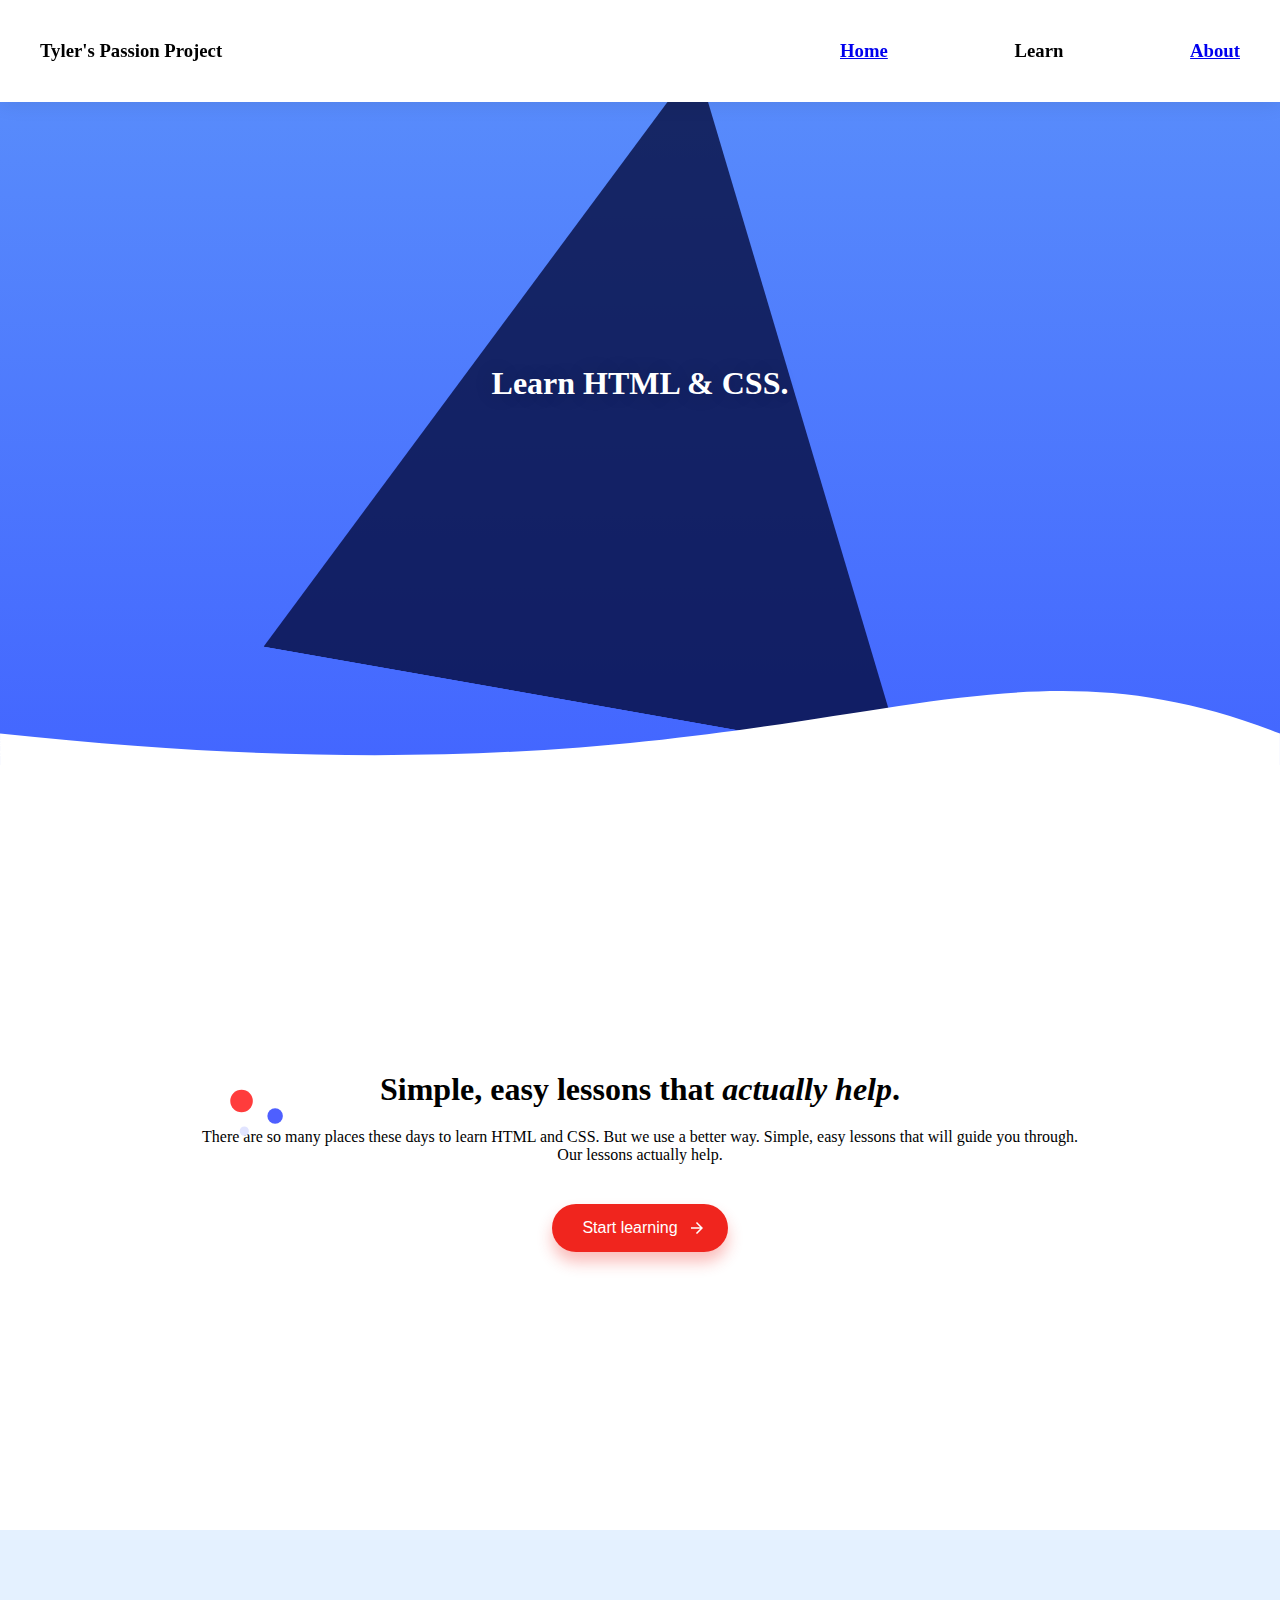
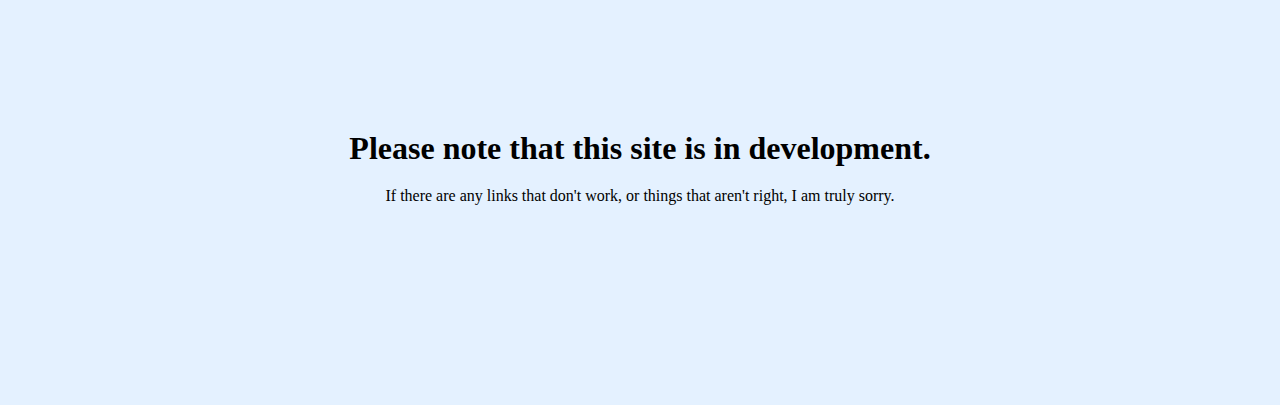
<file: index.html>
<!DOCTYPE html>
<html lang="en">

<head>
    <meta charset="UTF-8">
    <meta name="viewport" content="width=device-width, initial-scale=1.0">
    <title>Tyler's Passion Project</title>
    <link href="https://aquarial.ml/GT.css" rel="stylesheet" type="text/css">
    <link href="index.css" rel="stylesheet" type="text/css">
    <script src="https://ajax.googleapis.com/ajax/libs/jquery/3.5.1/jquery.min.js"></script>
    <link href="favicon.ico" rel="shortcut icon">
    <link href="/all.css" rel="stylesheet" type="text/css">
</head>

<body>
    <nav id="nav" class="section">
        <div class="fullfull">
            <div class="left">
                <h3 id="title">Tyler's Passion Project</h3>
            </div>
            <div class="right">
                <h3><a href="/">Home</a></h3>
                <h3 id="learn"><a>
                Learn
                <ul id="drop">
                    <li><a href="./lessons/html/">HTML</a></li>
                    <li><a href="./lessons/css/">CSS</a></li>
                    </ul>
                    </a>
                </h3>
                <h3><a href="/about">About</a></h3>
            </div>
        </div>
    </nav>

    <div style="position: relative;" class="head section">
        <div id="tri"></div>
        <h1 style="position:absolute;color:white;text-shadow:0 0 20px rgba(0,0,0,0.2)" class="fullcenter"><span class="o">Learn</span> <span class="t">HTML</span> <span class="m">&</span> <span class="f">CSS.</span></h1>
        <div style="bottom:-6px;position:absolute;">
            <img style="width:100vw;max-width:100%;pointer-events:none;" src="transitionOne.svg">
        </div>
    </div>
    <div class="head section" style="background:white;">
        <img data-speed="-0.15" class="animcircle" src="circles.svg" style="width:100px;position:relative;right:30vw;top:300px">
        <div class="content" style="padding-bottom:25px">
            <div style="width:100%;margin-bottom:30px">
                <h1 style="margin-bottom:20px">Simple, easy lessons that <em>actually help</em>.</h1>
                <p style="margin-bottom: 40px;">There are so many places these days to learn HTML and CSS. But we use a better way. Simple, easy lessons that will guide you through. Our lessons actually help.</p>
                <button class="btn" onclick="window.location.href = `/lessons/html/power-of-html`">Start learning</button>
            </div>
        </div>
        <!-- <div class="parallaximgo">
            <div data-speed="-0.08" class="animcircle" style="background:#FF3C3C;border-radius:50%;width:10px;height:10px;position:relative;top:200px;left:20px"></div>
            <div data-speed="-0.13" class="animcircle" style="background:#4E5FFF;border-radius:50%;width:20px;height:20px;position:relative;top:190px;left:30px"></div>
            <div data-speed="-0.11" class="animcircle" style="background:#E1E4FF;border-radius:50%;width:10px;height:10px;position:relative;top:180px;left:40px"></div>
            <h1 class="fullcenter" style="color:white;position:absolute;text-shadow:0 0 20px black">Make learning easier.</h1>
        </div> -->
        <!-- <div style="height:100vh;padding:20px;">
            <h1 class="bunder">Test</h1>
            <form class="form">
                <div>
                    <input class="input" tabindex="1" autocomplete="off" type="text" name="test" required>
                    <label for="test" class="labelt">
                    <span class="title">Name</span>
                </label>
                </div>
                <div>
                    <input class="input" tabindex="1" autocomplete="off" type="text" name="testt" required>
                    <label for="testt" class="labelt">
                    <span class="title">Stuff</span>
                </label>
                </div>
                <div style="height: 200px;">
                    <textarea name="message" class="input message" style="resize: none !important; height: 200px; width: auto !important;" required></textarea>
                    <label for="message" class="labelt" style="height: 200px !important;">
                    <span class="title">Message</span>
                </label>
                </div>
            </form>
            <button class="zoom">Hello</button>
        </div> -->
    </div>
    <div class="head section" style="background:rgb(228, 241, 255);height:fit-content;">
       <div class="content">
            <div style="width:100%">
                <h1 style="margin-bottom:20px">Please note that this site is in development.</h1>
                <p>If there are any links that don't work, or things that aren't right, I am truly sorry.</p>
            </div>
        </div>
    </div>

        <script src="app.js"></script>
        <!-- <script src="favicon.js"></script> -->
</body>

</html>
</file>
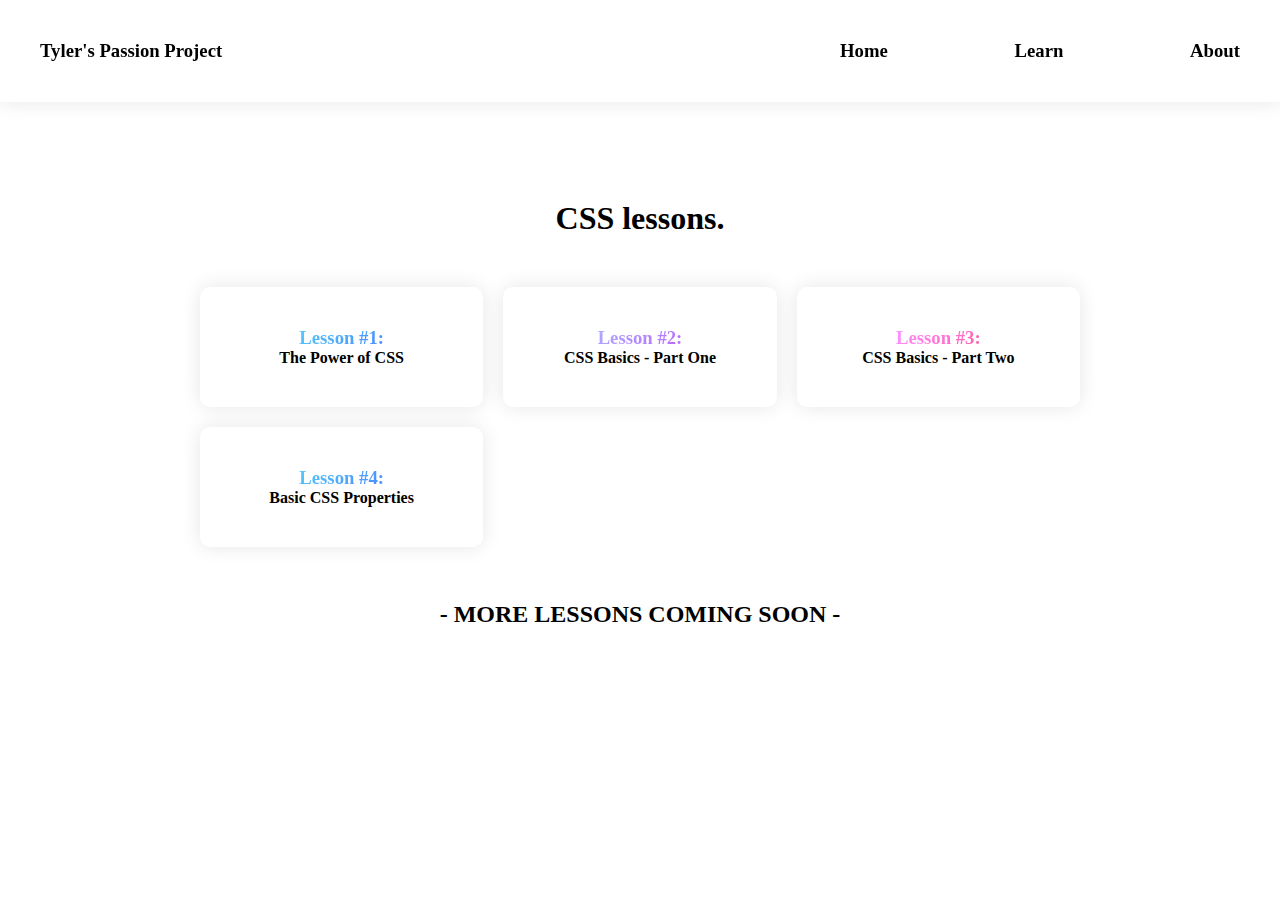
<file: lessons/css/index.html>
<!DOCTYPE html>
<html lang="en">
<head>
    <meta charset="UTF-8">
    <meta name="viewport" content="width=device-width, initial-scale=1.0">
    <title>CSS Lessons</title>
    <link href="https://aquarial.ml/GT.css" rel="stylesheet" type="text/css">
    <link href="index.css" rel="stylesheet" type="text/css">
    <script src="https://ajax.googleapis.com/ajax/libs/jquery/3.5.1/jquery.min.js"></script>
    <link href="favicon copy.ico" rel="shortcut icon">
    <link href="/all.css" rel="stylesheet" type="text/css">
</head>
<body>
    <nav id="nav" class="section">
        <div class="fullfull">
            <div class="left">
                <h3 id="title">Tyler's Pass<span class="circle">i</span>on Project</h3>
            </div>
            <div class="right">
                <h3><a href="/">Home</a></h3>
                <h3 id="learn"><a>
                Learn
                <ul id="drop">
                    <li><a href="/lessons/html/">HTML</a></li>
                    <li><a href="/lessons/css/">CSS</a></li>
                    </ul>
                    </a>
                </h3>
                <h3><a href="/about">About</a></h3>
            </div>
        </div>
    </nav>
    
    <div class="full">
        <h1 style="margin-bottom:50px">CSS lessons.</h1>
    <div class="alllessons">
        <a href="./power-of-css">
        <div class="lesson">
            <h3>Lesson #1:</h4>
            <h4>The Power of CSS</h6>
        </div>
        </a>
        <a href="./css-basics-one">
        <div class="lesson">
            <h3>Lesson #2:</h4>
            <h4>CSS Basics - Part One</h6>
        </div>
            </a>
        <a href="./css-basics-two">
        <div class="lesson">
            <h3>Lesson #3:</h4>
            <h4>CSS Basics - Part Two</h6>
        </div>
        </a>
      <a href="./basic-css-properties">
        <div class="lesson">
            <h3>Lesson #4:</h4>
            <h4>Basic CSS Properties</h6>
        </div>
        </a>
    </div>
        <br>
        <br>
        <br>
        <h2>- MORE LESSONS COMING SOON -</h2>
    </div>
    
    <script src="../app copy.js"></script>
</body>
</html>
</file>
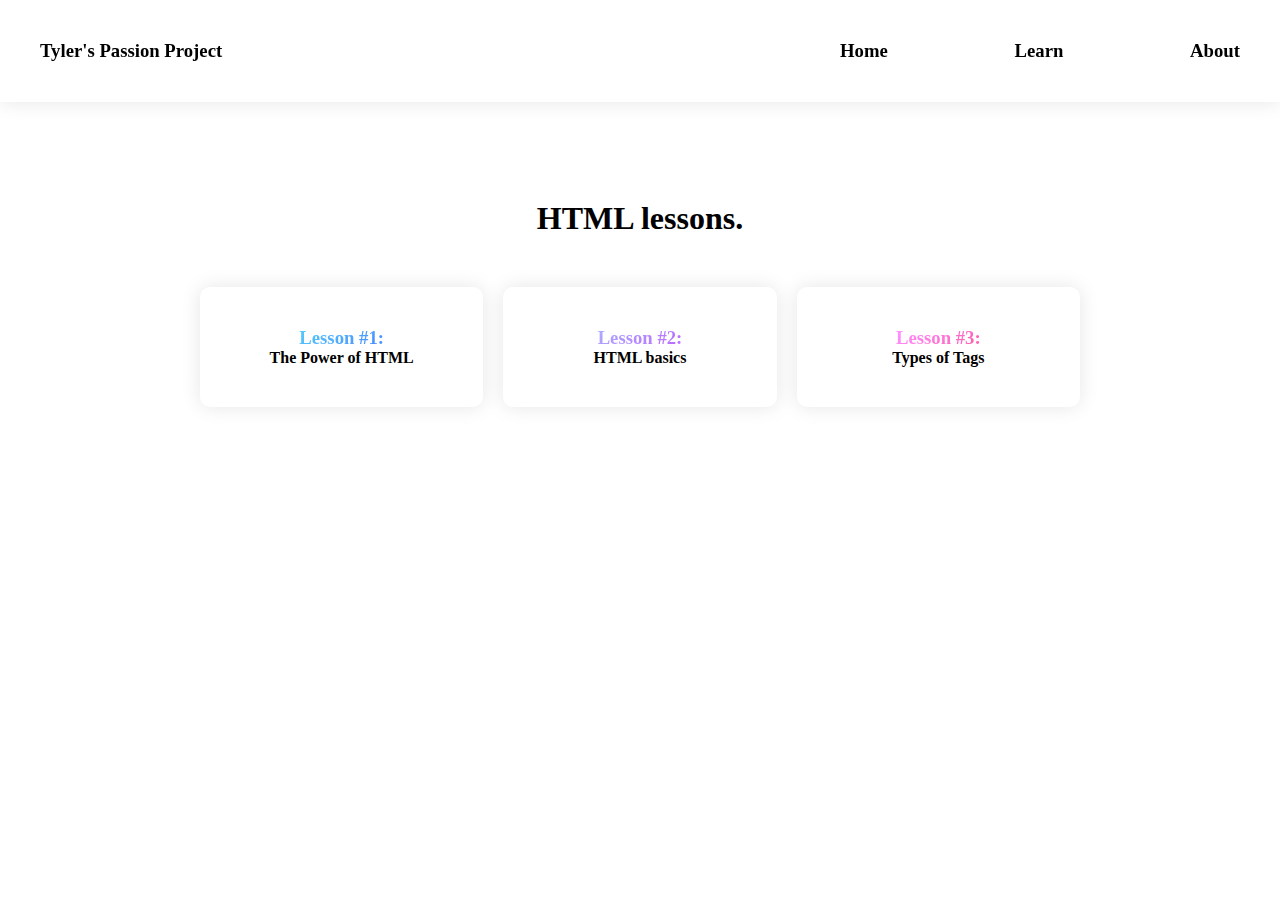
<file: lessons/html/index.html>
<!DOCTYPE html>
<html lang="en">
<head>
    <meta charset="UTF-8">
    <meta name="viewport" content="width=device-width, initial-scale=1.0">
    <title>HTML Lessons</title>
    <link href="https://aquarial.ml/GT.css" rel="stylesheet" type="text/css">
    <link href="index.css" rel="stylesheet" type="text/css">
    <script src="https://ajax.googleapis.com/ajax/libs/jquery/3.5.1/jquery.min.js"></script>
    <link href="favicon copy.ico" rel="shortcut icon">
    <link href="/all.css" rel="stylesheet" type="text/css">
</head>
<body>
    <nav id="nav" class="section">
        <div class="fullfull">
            <div class="left">
                <h3 id="title">Tyler's Pass<span class="circle">i</span>on Project</h3>
            </div>
            <div class="right">
                <h3><a href="/">Home</a></h3>
                <h3 id="learn"><a>
                Learn
                <ul id="drop">
                    <li><a href="./">HTML</a></li>
                    <li><a href="/lessons/css/">CSS</a></li>
                    </ul>
                    </a>
                </h3>
                <h3><a href="/about">About</a></h3>
            </div>
        </div>
    </nav>
    
    <div class="full">
        <h1 style="margin-bottom:50px">HTML lessons.</h1>
    <div class="alllessons">
        <a href="./power-of-html">
        <div class="lesson">
            <h3>Lesson #1:</h4>
            <h4>The Power of HTML</h6>
        </div>
        </a>
        <a href="./html-basics">
        <div class="lesson">
            <h3>Lesson #2:</h4>
            <h4>HTML basics</h6>
        </div>
            </a>
        <a href="./types-of-tags">
        <div class="lesson">
            <h3>Lesson #3:</h4>
            <h4>Types of Tags</h6>
        </div>
        </a>
    </div>
    </div>
    
    <script src="../app copy.js"></script>
</body>
</html>
</file>
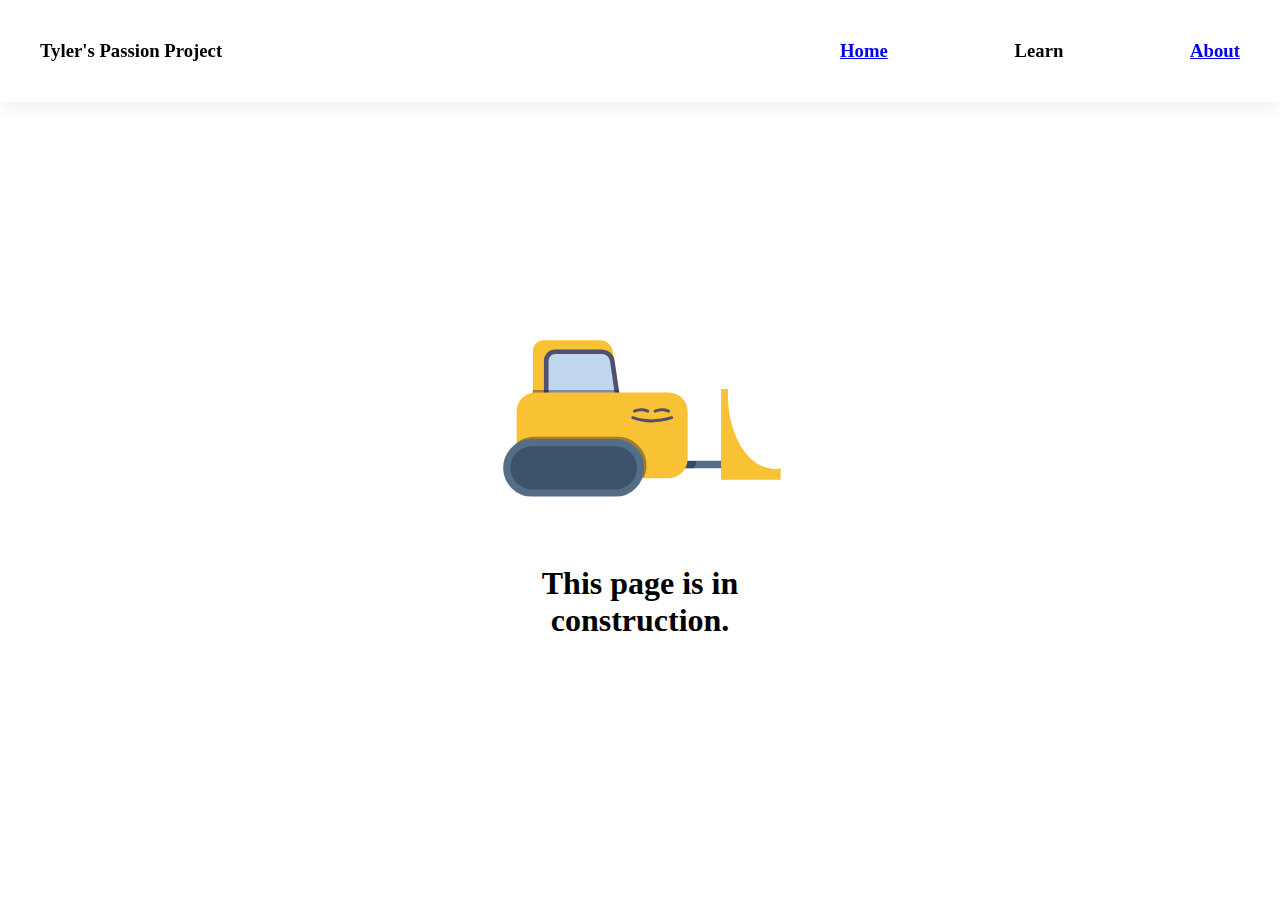
<file: about.html>
<!DOCTYPE html>
<html lang="en">
<head>
    <meta charset="UTF-8">
    <meta name="viewport" content="width=device-width, initial-scale=1.0">
    <title>About</title>
    <link href="https://aquarial.ml/GT.css" rel="stylesheet" type="text/css">
    <script src="https://ajax.googleapis.com/ajax/libs/jquery/3.5.1/jquery.min.js"></script>
    <link href="favicon.ico" rel="shortcut icon">
	<link href="/index.css" rel="stylesheet" type="text/css">
	<link href="/all.css" rel="stylesheet" type="text/css">
</head>
<body>
<nav id="nav" class="section">
        <div class="fullfull">
            <div class="left">
                <h3 id="title">Tyler's Passion Project</h3>
            </div>
            <div class="right">
                <h3><a href="/">Home</a></h3>
                <h3 id="learn"><a>
                Learn
                <ul id="drop">
                    <li><a href="./lessons/html/">HTML</a></li>
                    <li><a href="/lessons/css/">CSS</a></li>
                    </ul>
                    </a>
                </h3>
                <h3><a href="/about/">About</a></h3>
            </div>
        </div>
    </nav>
	
    <div style="left:50%;top:50%;transform:translate(-50%,-50%);position:absolute;padding: 200px;text-align: center;">
	<div style="left:50%;top:50%;transform:translate(-50%,-50%);position:absolute;">
    	<img src="construction.svg" style="width:300px;height:300px;">
        <h1>This page is in construction.</h1>
    </div>
	    
</div>
	
	 <script src="app.js"></script>
</body>
</html>
</file>
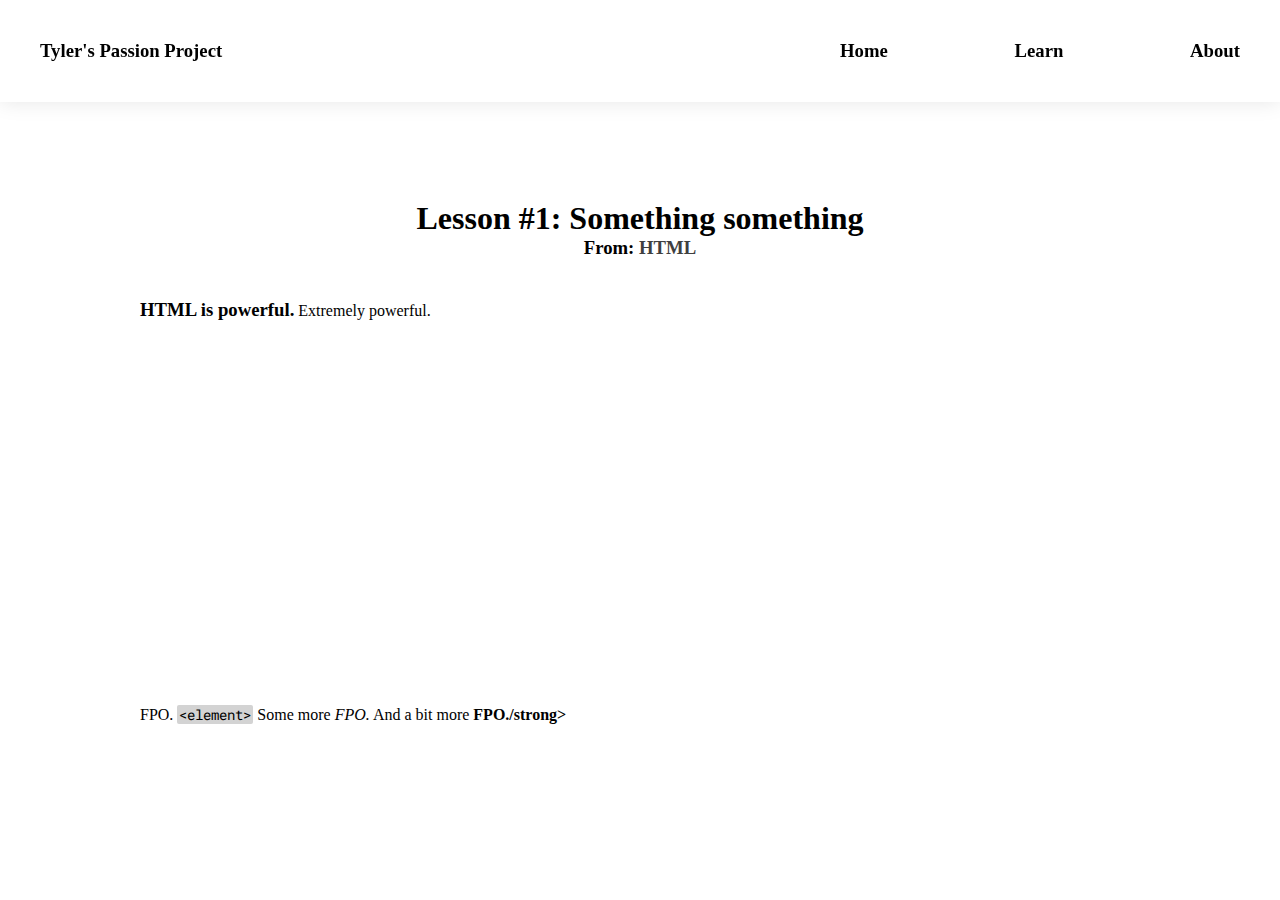
<file: lessons/lessonformat.html>
<!DOCTYPE html>
<html lang="en">
<head>
    <meta charset="UTF-8">
    <meta name="viewport" content="width=device-width, initial-scale=1.0">
    <title>Tyler's Passion Project - Lesson #8</title>
    <link href="https://aquarial.ml/GT.css" rel="stylesheet" type="text/css">
    <link href="lessons.css" rel="stylesheet" type="text/css">
    <script src="https://ajax.googleapis.com/ajax/libs/jquery/3.5.1/jquery.min.js"></script>
    <link href="favicon copy.ico" rel="shortcut icon">
    <link href="https://fonts.googleapis.com/css2?family=Roboto+Mono&display=swap" rel="stylesheet">
</head>
<body>
    <nav id="nav" class="section">
        <div class="fullfull">
            <div class="left">
                <h3 id="title">Tyler's Pass<span class="circle">i</span>on Project</h3>
            </div>
            <div class="right">
                <h3><a>Home</a></h3>
                <h3 id="learn"><a>
                Learn
                <ul id="drop">
                    <li><a>HTML</a></li>
                    <li><a>CSS</a></li>
                    </ul>
                    </a>
                </h3>
                <h3><a>About</a></h3>
            </div>
        </div>
    </nav>
    <div class="lessonhead">
        <h1>Lesson #1: Something something</h1>
        <h3>From: <a style="--bg:rgb(63, 63, 63);">HTML</a></h5>
    </div>
    <div class="lessonhead actuallesson">
        <div class="text">
            <p><h3>HTML is powerful.</h5> Extremely powerful.</p>
        </div>
        <iframe width="100%" height="300" src="//jsfiddle.net/Aquarial/dzo8wyb7/2/embedded/html,result/" allowfullscreen="allowfullscreen" allowpaymentrequest frameborder="0"></iframe>
        <div class="text">
            <p>FPO. <scode>element</scode> Some more <em>FPO.</em> And a bit more <strong>FPO./strong></p>
        </div>
    </div>

    <script src="app copy.js"></script>
</body>
</html>
</file>
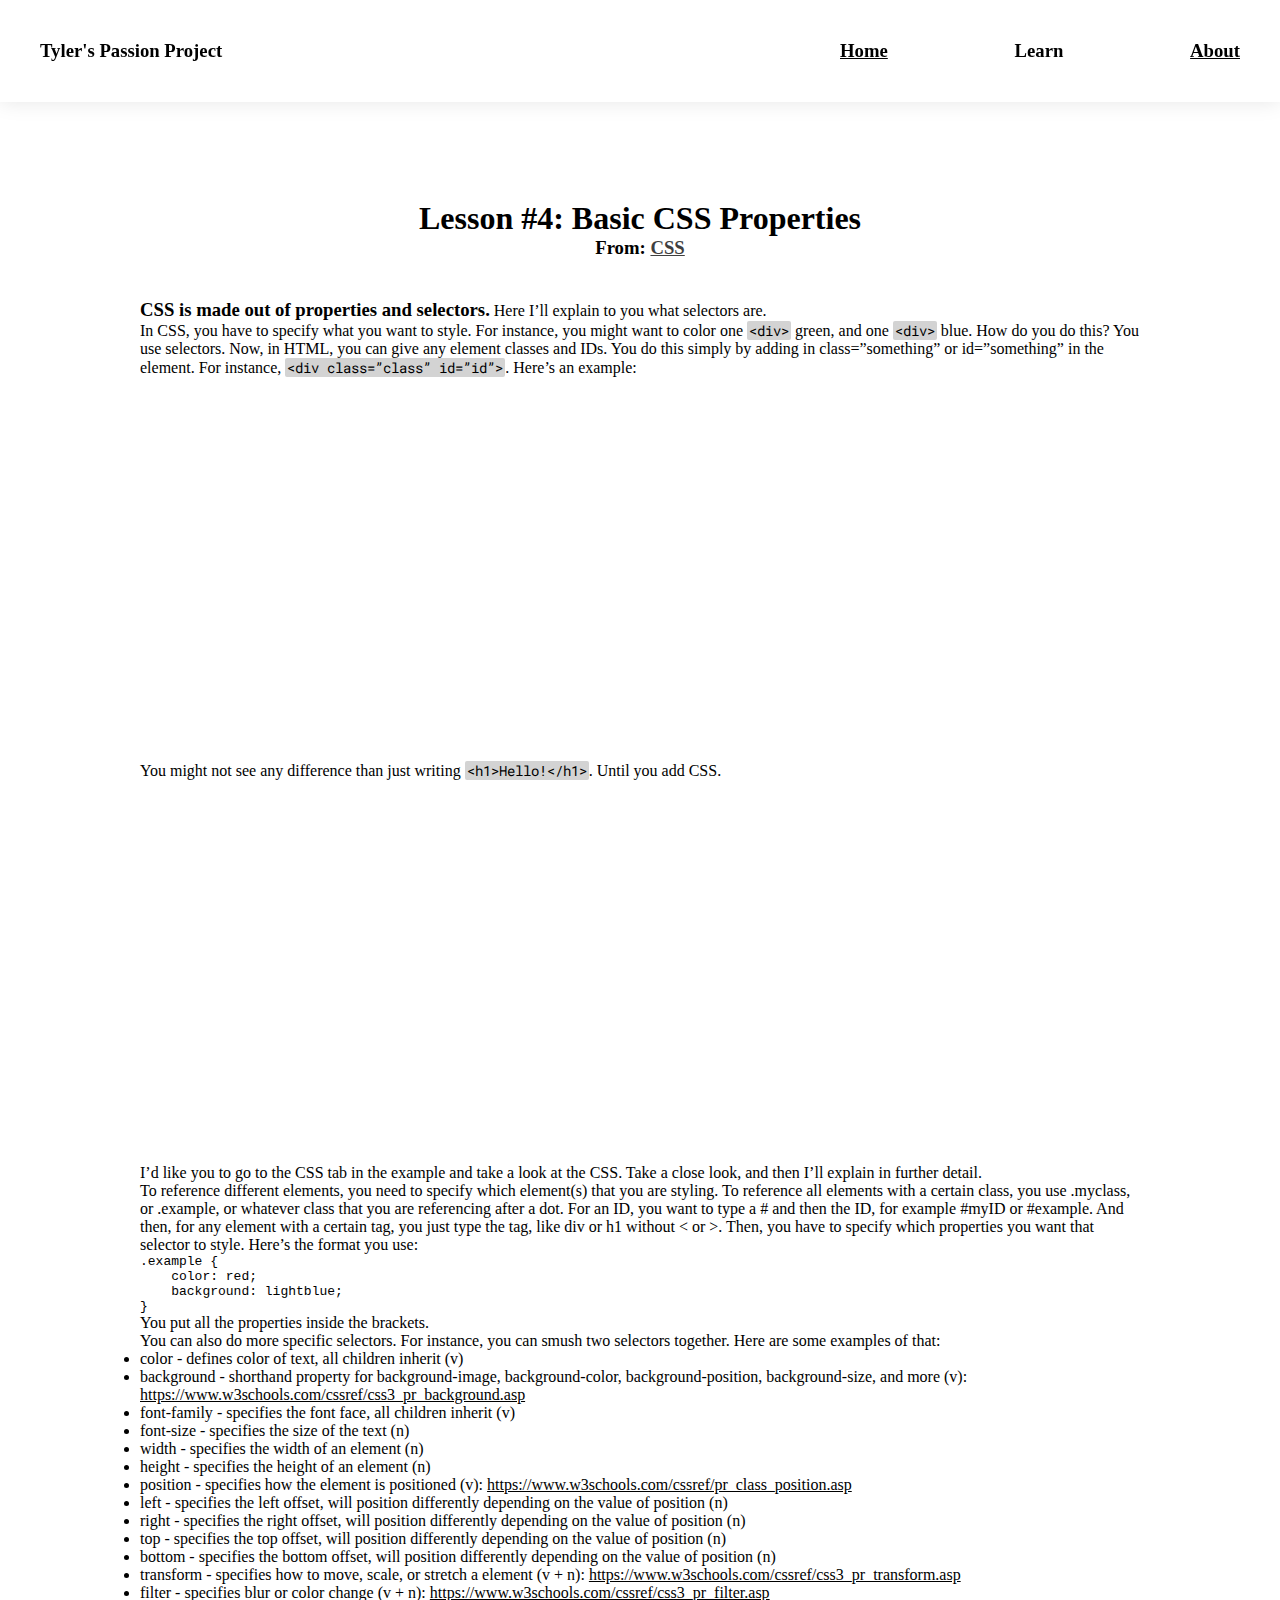
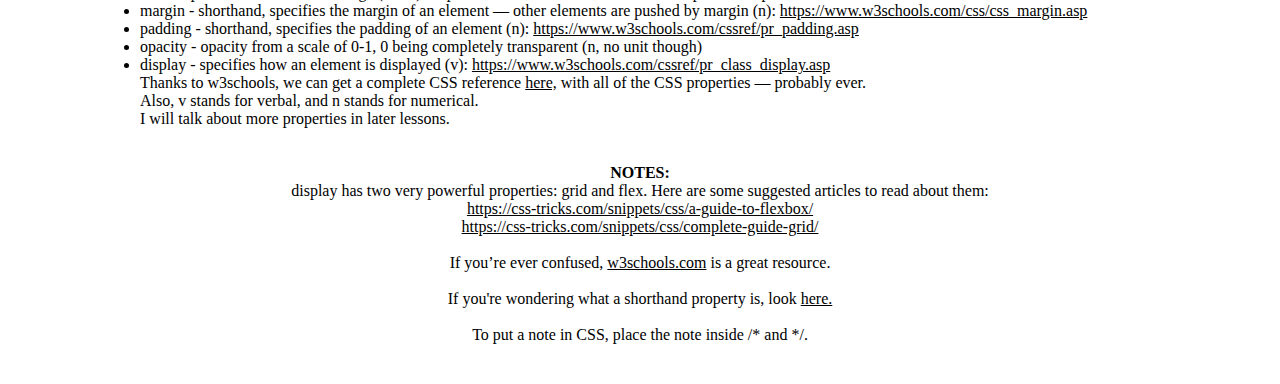
<file: lessons/css/basic-css-properties.html>
<!DOCTYPE html>
<html lang="en">
<head>
    <meta charset="UTF-8">
    <meta name="viewport" content="width=device-width, initial-scale=1.0">
    <title>Tyler's Passion Project - Lesson #4</title>
    <link href="https://aquarial.ml/GT.css" rel="stylesheet" type="text/css">
    <link href="../lessons.css" rel="stylesheet" type="text/css">
    <script src="https://ajax.googleapis.com/ajax/libs/jquery/3.5.1/jquery.min.js"></script>
    <link href="favicon copy.ico" rel="shortcut icon">
    <link href="https://fonts.googleapis.com/css2?family=Roboto+Mono&display=swap" rel="stylesheet">
    <link href="/all.css" rel="stylesheet" type="text/css">
</head>
<body>
    <nav id="nav" class="section">
        <div class="fullfull">
            <div class="left">
                <h3 id="title">Tyler's Pass<span class="circle">i</span>on Project</h3>
            </div>
            <div class="right">
                <h3><a href="/">Home</a></h3>
                <h3 id="learn"><a>
                Learn
                <ul id="drop">
                    <li><a href="/lessons/html/">HTML</a></li>
                    <li><a href="/lessons/css/">CSS</a></li>
                    </ul>
                    </a>
                </h3>
                <h3><a href="/about/">About</a></h3>
            </div>
        </div>
    </nav>
    
    <div class="lessonhead">
        <h1>Lesson #4: Basic CSS Properties</h1>
        <h3>From: <a style="--bg:rgb(63, 63, 63);" href=".">CSS</a></h5>
    </div>
    
    <div class="lessonhead actuallesson">
        <div class="text">
            <p><h3>CSS is made out of properties and selectors.</h5> Here I’ll explain to you what selectors are.
</p>
        <p class="indent">In CSS, you have to specify what you want to style. For instance, you might want to color one <scode>div</scode> green, and one <scode>div</scode> blue. How do you do this? You use selectors. Now, in HTML, you can give any element classes and IDs. You do this simply by adding in class=”something” or id=”something” in the element. For instance, <scode>div class=”class” id=”id”</scode>. Here’s an example:</p>
        </div>
        <iframe width="100%" height="300" src="//jsfiddle.net/Aquarial/opsf1dmq/1/embedded/html,result/" allowfullscreen="allowfullscreen" allowpaymentrequest frameborder="0"></iframe>
        <div class="text">
          <p>You might not see any difference than just writing <scode>h1>Hello!&lt;/h1</scode>. Until you add CSS.</p>
        </div>
        <iframe width="100%" height="300" src="//jsfiddle.net/Aquarial/1jf60hdq/1/embedded/html,css,result/" allowfullscreen="allowfullscreen" allowpaymentrequest frameborder="0"></iframe>
        <div class="text">
          <p>I’d like you to go to the CSS tab in the example and take a look at the CSS. Take a close look, and then I’ll explain in further detail.</p>
          <p class="indent">To reference different elements, you need to specify which element(s) that you are styling. To reference all elements with a certain class, you use .myclass, or .example, or whatever class that you are referencing after a dot. For an ID, you want to type a # and then the ID, for example #myID or #example. And then, for any element with a certain tag, you just type the tag, like <ncode>div</ncode> or <ncode>h1</ncode> without &lt; or >. Then, you have to specify which properties you want that selector to style. Here’s the format you use:</p>
          <codearea>
            <pre>
.example {
    color: red;
    background: lightblue;
}</pre>
          </codearea>
          <p>You put all the properties inside the brackets.</p>
          <p class="indent">You can also do more specific selectors. For instance, you can smush two selectors together. Here are some examples of that:</p>
          <ul>
            <li><ncode>color</ncode> - defines color of text, all children inherit (v)</li>
            <li><ncode>background</ncode> - shorthand property for background-image, background-color, background-position, background-size, and more (v): <a class="gray" href="https://www.w3schools.com/cssref/css3_pr_background.asp">https://www.w3schools.com/cssref/css3_pr_background.asp</a></li>
            <li><ncode>font-family</ncode> - specifies the font face, all children inherit (v)</li>
            <li><ncode>font-size</ncode> - specifies the size of the text (n)</li>
            <li><ncode>width</ncode> - specifies the width of an element (n)</li>
            <li><ncode>height</ncode> - specifies the height of an element (n)</li>
            <li><ncode>position</ncode> - specifies how the element is positioned (v): <a class="gray" href="https://www.w3schools.com/cssref/pr_class_position.asp">https://www.w3schools.com/cssref/pr_class_position.asp</a></li>
            <li><ncode>left</ncode> - specifies the left offset, will position differently depending on the value of position (n)</li>
            <li><ncode>right</ncode> - specifies the right offset, will position differently depending on the value of position (n)</li>
            <li><ncode>top</ncode> - specifies the top offset, will position differently depending on the value of position (n)</li>
            <li><ncode>bottom</ncode> - specifies the bottom offset, will position differently depending on the value of position (n)</li>
            <li><ncode>transform</ncode> - specifies how to move, scale, or stretch a element (v + n): <a class="gray" href="https://www.w3schools.com/cssref/css3_pr_transform.asp">https://www.w3schools.com/cssref/css3_pr_transform.asp</a></p></li>
            <li><ncode>filter</ncode> -  specifies blur or color change (v + n): <a class="gray" href="https://www.w3schools.com/cssref/css3_pr_filter.asp">https://www.w3schools.com/cssref/css3_pr_filter.asp</a></li>
            <li><ncode>margin</ncode> - shorthand, specifies the margin of an element — other elements are pushed by margin (n): <a class="gray" href="https://www.w3schools.com/css/css_margin.asp">https://www.w3schools.com/css/css_margin.asp</a></li>
            <li><ncode>padding</ncode> - shorthand, specifies the padding of an element (n): <a class="gray" href="https://www.w3schools.com/cssref/pr_padding.asp">https://www.w3schools.com/cssref/pr_padding.asp</a></li>
            <li><ncode>opacity</ncode> - opacity from a scale of 0-1, 0 being completely transparent (n, no unit though)</li>
            <li><ncode>display</ncode> - specifies how an element is displayed (v): <a class="gray" href="https://www.w3schools.com/cssref/pr_class_display.asp">https://www.w3schools.com/cssref/pr_class_display.asp</a></li>
          </ul>
          <p>Thanks to w3schools, we can get a complete CSS reference <a class="gray" href="https://www.w3schools.com/cssref/">here,</a> with all of the CSS properties — probably ever.</p>
          <p class="indent">Also, v stands for verbal, and n stands for numerical.</p>
          <p class="indent">I will talk about more properties in later lessons.</p>
          <br>
          <br>
          <div style="text-align: center">
          <h4>NOTES:</h4>
            <p><ncode>display</ncode> has two very powerful properties: grid and flex. Here are some suggested articles to read about them:</p>
            <p><a class="gray" href="https://css-tricks.com/snippets/css/a-guide-to-flexbox/">https://css-tricks.com/snippets/css/a-guide-to-flexbox/</a></p>
            <p><a class="gray" href="https://css-tricks.com/snippets/css/complete-guide-grid/">https://css-tricks.com/snippets/css/complete-guide-grid/</a></p>
            <br>
            <p>If you’re ever confused, <a class="gray" href="https://w3schools.com/">w3schools.com</a> is a great resource.</p>
            <br>
            <p>If you're wondering what a shorthand property is, look <a class="gray" href="https://developer.mozilla.org/en-US/docs/Web/CSS/Shorthand_properties#:~:text=Shorthand%20properties%20are%20CSS%20properties,sheets%2C%20saving%20time%20and%20energy.">here.</a></p>
            <br>
            <p>To put a note in CSS, place the note inside <ncode>/*</ncode> and <ncode>*/</ncode>.</p>
          </div>
        </div>
        
    </div>

    <script src="../app copy.js"></script>
</body>
</html>
</file>
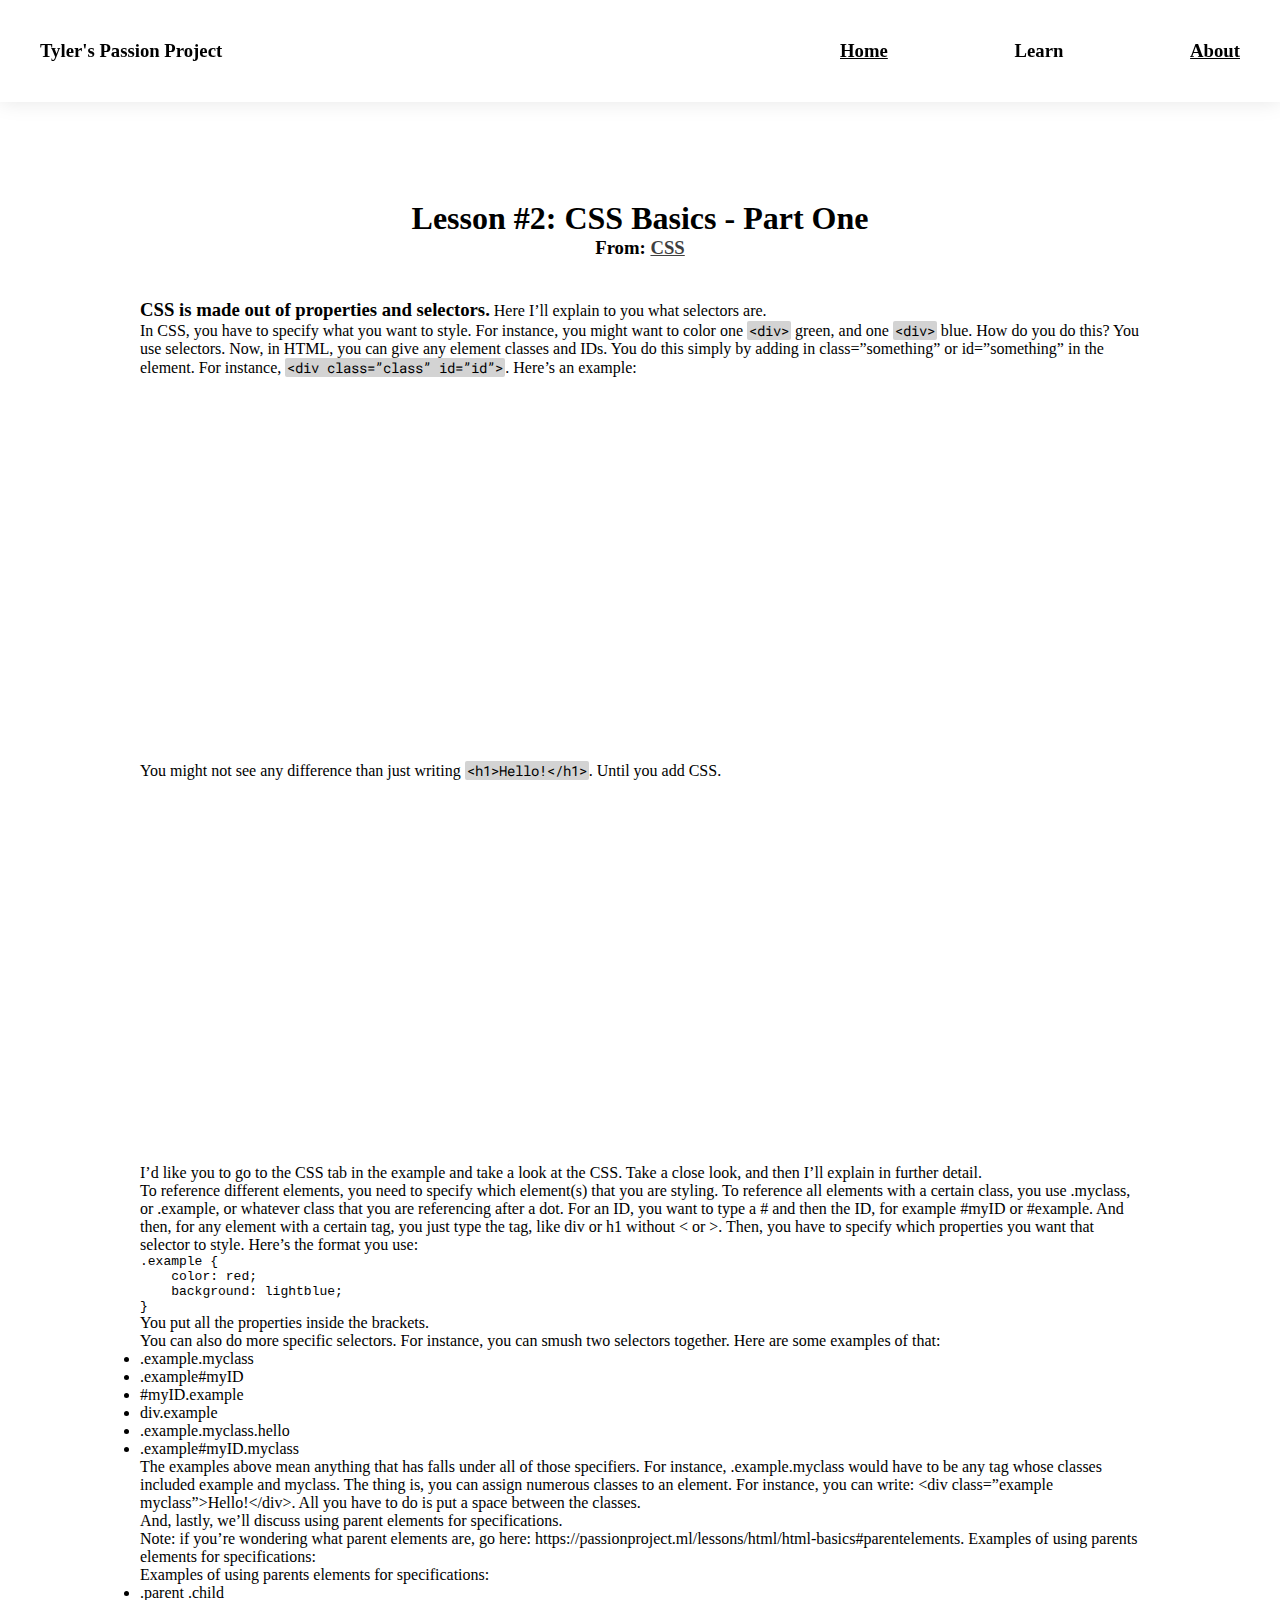
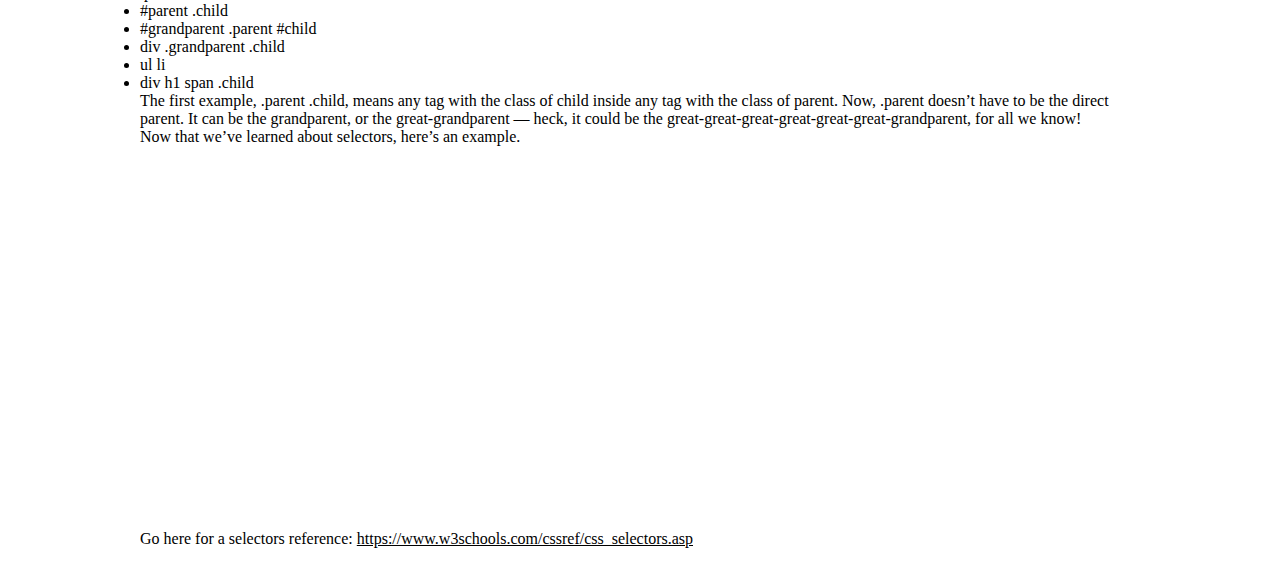
<file: lessons/css/css-basics-one.html>
<!DOCTYPE html>
<html lang="en">
<head>
    <meta charset="UTF-8">
    <meta name="viewport" content="width=device-width, initial-scale=1.0">
    <title>Tyler's Passion Project - Lesson #1</title>
    <link href="https://aquarial.ml/GT.css" rel="stylesheet" type="text/css">
    <link href="../lessons.css" rel="stylesheet" type="text/css">
    <script src="https://ajax.googleapis.com/ajax/libs/jquery/3.5.1/jquery.min.js"></script>
    <link href="favicon copy.ico" rel="shortcut icon">
    <link href="https://fonts.googleapis.com/css2?family=Roboto+Mono&display=swap" rel="stylesheet">
    <link href="/all.css" rel="stylesheet" type="text/css">
</head>
<body>
    <nav id="nav" class="section">
        <div class="fullfull">
            <div class="left">
                <h3 id="title">Tyler's Pass<span class="circle">i</span>on Project</h3>
            </div>
            <div class="right">
                <h3><a href="/">Home</a></h3>
                <h3 id="learn"><a>
                Learn
                <ul id="drop">
                    <li><a href="/lessons/html/">HTML</a></li>
                    <li><a href="/lessons/css/">CSS</a></li>
                    </ul>
                    </a>
                </h3>
                <h3><a href="/about">About</a></h3>
            </div>
        </div>
    </nav>
    
    <div class="lessonhead">
        <h1>Lesson #2: CSS Basics - Part One</h1>
        <h3>From: <a style="--bg:rgb(63, 63, 63);" href=".">CSS</a></h5>
    </div>
    
    <div class="lessonhead actuallesson">
        <div class="text">
            <p><h3>CSS is made out of properties and selectors.</h5> Here I’ll explain to you what selectors are.
</p>
        <p class="indent">In CSS, you have to specify what you want to style. For instance, you might want to color one <scode>div</scode> green, and one <scode>div</scode> blue. How do you do this? You use selectors. Now, in HTML, you can give any element classes and IDs. You do this simply by adding in class=”something” or id=”something” in the element. For instance, <scode>div class=”class” id=”id”</scode>. Here’s an example:</p>
        </div>
        <iframe width="100%" height="300" src="//jsfiddle.net/Aquarial/opsf1dmq/1/embedded/html,result/" allowfullscreen="allowfullscreen" allowpaymentrequest frameborder="0"></iframe>
        <div class="text">
          <p>You might not see any difference than just writing <scode>h1>Hello!&lt;/h1</scode>. Until you add CSS.</p>
        </div>
        <iframe width="100%" height="300" src="//jsfiddle.net/Aquarial/1jf60hdq/1/embedded/html,css,result/" allowfullscreen="allowfullscreen" allowpaymentrequest frameborder="0"></iframe>
        <div class="text">
          <p>I’d like you to go to the CSS tab in the example and take a look at the CSS. Take a close look, and then I’ll explain in further detail.</p>
          <p class="indent">To reference different elements, you need to specify which element(s) that you are styling. To reference all elements with a certain class, you use .myclass, or .example, or whatever class that you are referencing after a dot. For an ID, you want to type a # and then the ID, for example #myID or #example. And then, for any element with a certain tag, you just type the tag, like <ncode>div</ncode> or <ncode>h1</ncode> without &lt; or >. Then, you have to specify which properties you want that selector to style. Here’s the format you use:</p>
          <codearea>
            <pre>
.example {
    color: red;
    background: lightblue;
}</pre>
          </codearea>
          <p>You put all the properties inside the brackets.</p>
          <p class="indent">You can also do more specific selectors. For instance, you can smush two selectors together. Here are some examples of that:</p>
          <ul>
            <li>.example.myclass</li>
            <li>.example#myID</li>
            <li>#myID.example</li>
            <li>div.example</li>
            <li>.example.myclass.hello</li>
            <li>.example#myID.myclass</li>
          </ul>
          <p>The examples above mean anything that has falls under all of those specifiers. For instance, <ncode>.example.myclass</ncode> would have to be any tag whose classes included <ncode>example</ncode> and <ncode>myclass</ncode>. The thing is, you can assign numerous classes to an element. For instance, you can write: <ncode>&lt;div class=”example myclass”>Hello!&lt;/div></ncode>. All you have to do is put a space between the classes.</p>
          <p class="indent">And, lastly, we’ll discuss using parent elements for specifications.</p>
          <p class="indent">Note: if you’re wondering what parent elements are, go here: https://passionproject.ml/lessons/html/html-basics#parentelements. Examples of using parents elements for specifications:
</p>
          <p class="indent">Examples of using parents elements for specifications:</p>
          <ul>
          <li>.parent .child</li>
          <li>#parent .child</li>
          <li>#grandparent .parent #child</li>
          <li>div .grandparent .child</li>
          <li>ul li</li>
          <li>div h1 span .child</li>
          </ul>
          <p>The first example, <ncode>.parent .child</ncode>, means any tag with the class of child inside any tag with the class of parent. Now, .parent doesn’t have to be the direct parent. It can be the grandparent, or the great-grandparent — heck, it could be the great-great-great-great-great-great-grandparent, for all we know!</p>
          <p class="indent">Now that we’ve learned about selectors, here’s an example.</p>
        </div>
        
        <iframe width="100%" height="300" src="//jsfiddle.net/Aquarial/wzf4gkqe/6/embedded/html,css,result/" allowfullscreen="allowfullscreen" allowpaymentrequest frameborder="0"></iframe>
        
        <div class="text">
        <p>Go here for a selectors reference: <a class="gray" href="https://www.w3schools.com/cssref/css_selectors.asp">https://www.w3schools.com/cssref/css_selectors.asp</a></p>
        </div>
        
    </div>

    <script src="../app copy.js"></script>
</body>
</html>
</file>
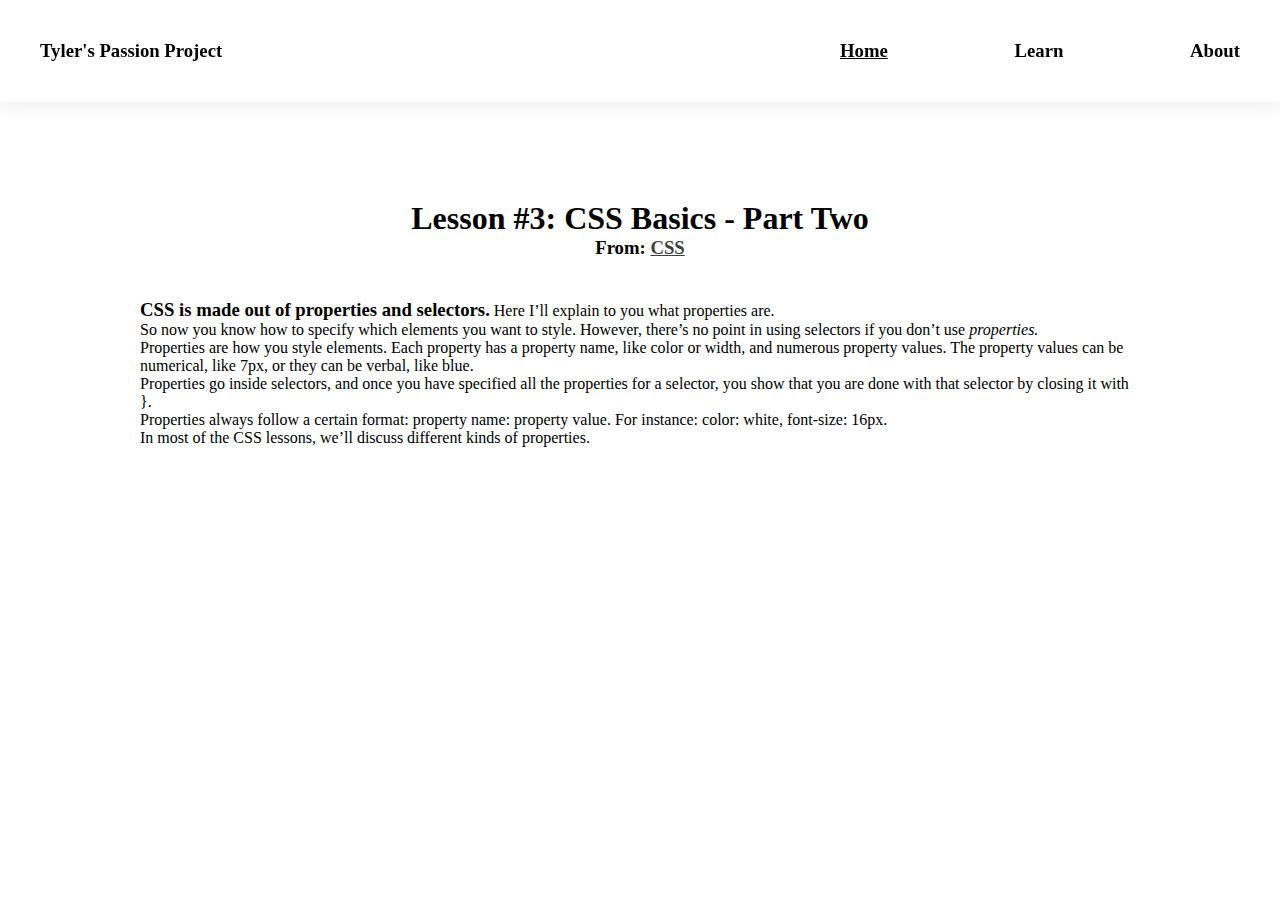
<file: lessons/css/css-basics-two.html>
<!DOCTYPE html>
<html lang="en">
<head>
    <meta charset="UTF-8">
    <meta name="viewport" content="width=device-width, initial-scale=1.0">
    <title>Tyler's Passion Project - Lesson #1</title>
    <link href="https://aquarial.ml/GT.css" rel="stylesheet" type="text/css">
    <link href="../lessons.css" rel="stylesheet" type="text/css">
    <script src="https://ajax.googleapis.com/ajax/libs/jquery/3.5.1/jquery.min.js"></script>
    <link href="favicon copy.ico" rel="shortcut icon">
    <link href="https://fonts.googleapis.com/css2?family=Roboto+Mono&display=swap" rel="stylesheet">
    <link href="/all.css" rel="stylesheet" type="text/css">
</head>
<body>
    <nav id="nav" class="section">
        <div class="fullfull">
            <div class="left">
                <h3 id="title">Tyler's Pass<span class="circle">i</span>on Project</h3>
            </div>
            <div class="right">
                <h3><a href="/">Home</a></h3>
                <h3 id="learn"><a>
                Learn
                <ul id="drop">
                    <li><a href=".">HTML</a></li>
                    <li><a>CSS</a></li>
                    </ul>
                    </a>
                </h3>
                <h3><a>About</a></h3>
            </div>
        </div>
    </nav>
    
    <div class="lessonhead">
        <h1>Lesson #3: CSS Basics - Part Two</h1>
        <h3>From: <a style="--bg:rgb(63, 63, 63);" href=".">CSS</a></h5>
    </div>
    
    <div class="lessonhead actuallesson">
        <div class="text">
            <p><h3>CSS is made out of properties and selectors.</h5> Here I’ll explain to you what properties are.
</p>
        <p class="indent">So now you know how to specify which elements you want to style. However, there’s no point in using selectors if you don’t use <em>properties.</em></p>
        <p class="indent">Properties are how you style elements. Each property has a property name, like color or width, and numerous property values. The property values can be numerical, like 7px, or they can be verbal, like blue.</p>
        <p class="indent">Properties go inside selectors, and once you have specified all the properties for a selector, you show that you are done with that selector by closing it with <ncode>}</ncode>.</p>
        <p class="indent">Properties always follow a certain format: <ncode>property name: property value</ncode>. For instance: <ncode>color: white</ncode>, <ncode>font-size: 16px</ncode>.</p>
        <p class="indent">In most of the CSS lessons, we’ll discuss different kinds of properties.</p>
        </div>
    </div>

    <script src="../app copy.js"></script>
</body>
</html>
</file>
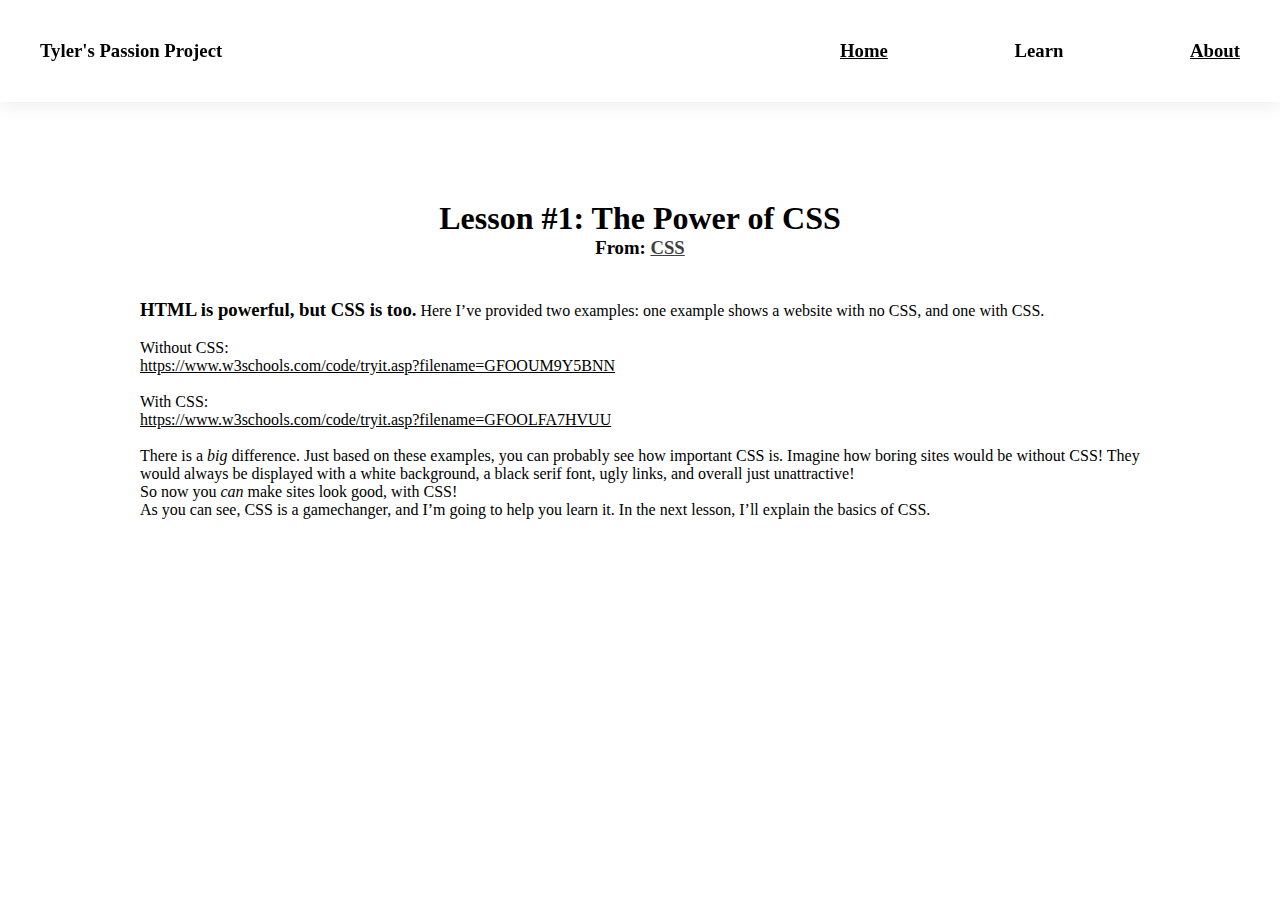
<file: lessons/css/power-of-css.html>
<!DOCTYPE html>
<html lang="en">
<head>
    <meta charset="UTF-8">
    <meta name="viewport" content="width=device-width, initial-scale=1.0">
    <title>Tyler's Passion Project - Lesson #1</title>
    <link href="https://aquarial.ml/GT.css" rel="stylesheet" type="text/css">
    <link href="../lessons.css" rel="stylesheet" type="text/css">
    <script src="https://ajax.googleapis.com/ajax/libs/jquery/3.5.1/jquery.min.js"></script>
    <link href="favicon copy.ico" rel="shortcut icon">
    <link href="https://fonts.googleapis.com/css2?family=Roboto+Mono&display=swap" rel="stylesheet">
    <link href="/all.css" rel="stylesheet" type="text/css">
</head>
<body>
    <nav id="nav" class="section">
        <div class="fullfull">
            <div class="left">
                <h3 id="title">Tyler's Pass<span class="circle">i</span>on Project</h3>
            </div>
            <div class="right">
                <h3><a href="/">Home</a></h3>
                <h3 id="learn"><a>
                Learn
                <ul id="drop">
                    <li><a href="/lessons/html/">HTML</a></li>
                    <li><a href="/lessons/css/">CSS</a></li>
                    </ul>
                    </a>
                </h3>
                <h3><a href="/about/">About</a></h3>
            </div>
        </div>
    </nav>
    
    <div class="lessonhead">
        <h1>Lesson #1: The Power of CSS</h1>
        <h3>From: <a style="--bg:rgb(63, 63, 63);" href=".">CSS</a></h5>
    </div>
    
    <div class="lessonhead actuallesson">
        <div class="text">
            <p><h3>HTML is powerful, but CSS is too.</h5> Here I’ve provided two examples: one example shows a website with no CSS, and one with CSS.
</p>
        <br>
        <p>Without CSS:</p>
        <p class="leftpad"><a class="gray" href="https://www.w3schools.com/code/tryit.asp?filename=GFOOUM9Y5BNN" target="blank">https://www.w3schools.com/code/tryit.asp?filename=GFOOUM9Y5BNN</a></p>
        <br>
        <p>With CSS:</p>
        <p class="leftpad"><a class="gray" href="https://www.w3schools.com/code/tryit.asp?filename=GFOOLFA7HVUU" target="blank">https://www.w3schools.com/code/tryit.asp?filename=GFOOLFA7HVUU</a></p>
        <br>
        <p>There is a <em>big</em> difference. Just based on these examples, you can probably see how important CSS is. Imagine how boring sites would be without CSS! They would always be displayed with a white background, a black serif font, ugly links, and overall just unattractive!</p>
        <p class="indent">So now you <em>can</em> make sites look good, with CSS!</p>
        <p class="indent">As you can see, CSS is a gamechanger, and I’m going to help you learn it. In the next lesson, I’ll explain the basics of CSS.</p>
        </div>
    </div>

    <script src="../app copy.js"></script>
</body>
</html>
</file>
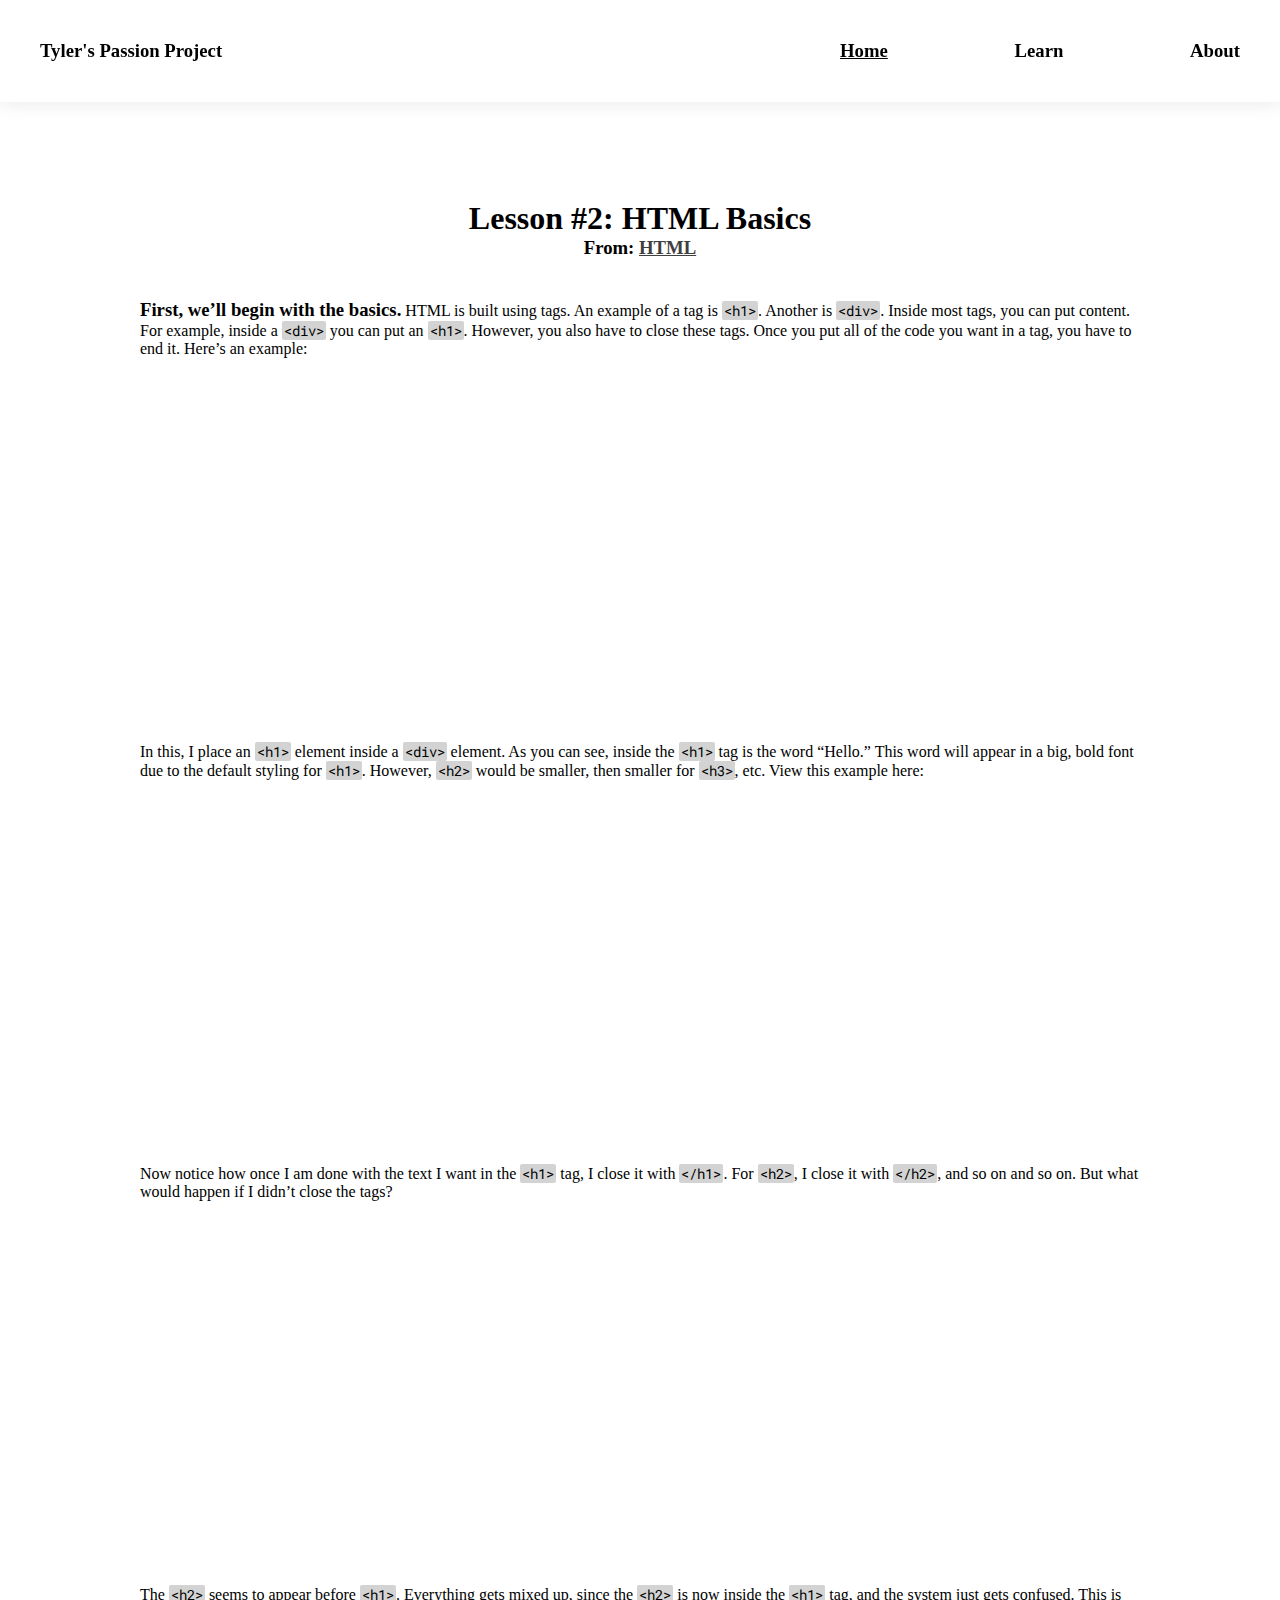
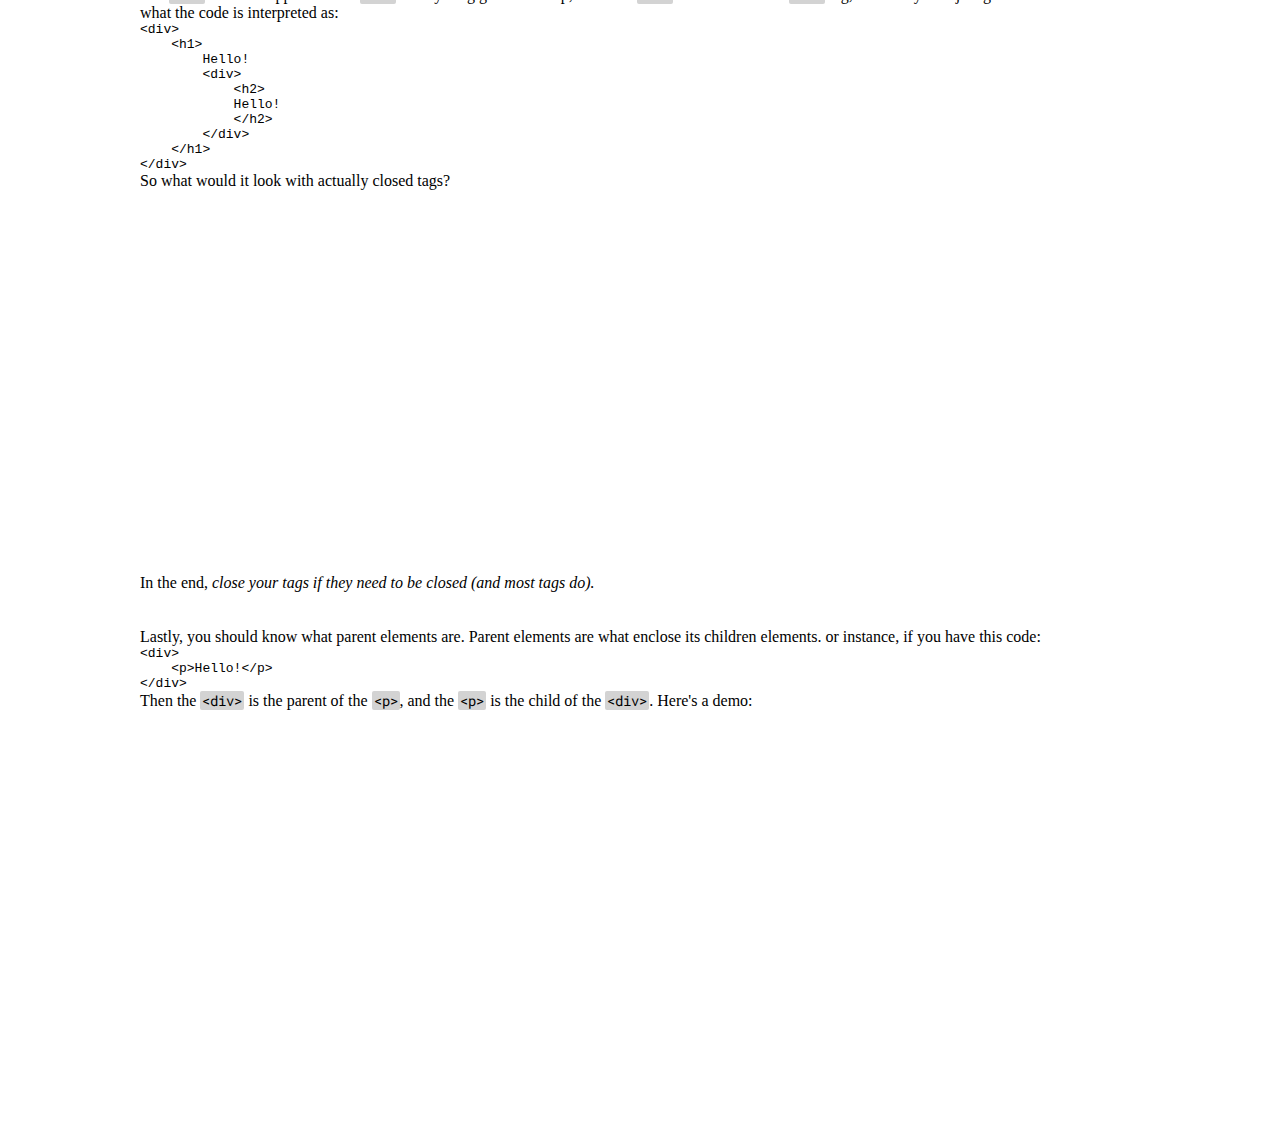
<file: lessons/html/html-basics.html>
<!DOCTYPE html>
<html lang="en">
<head>
    <meta charset="UTF-8">
    <meta name="viewport" content="width=device-width, initial-scale=1.0">
    <title>Tyler's Passion Project - Lesson #2</title>
    <link href="https://aquarial.ml/GT.css" rel="stylesheet" type="text/css">
    <link href="../lessons.css" rel="stylesheet" type="text/css">
    <script src="https://ajax.googleapis.com/ajax/libs/jquery/3.5.1/jquery.min.js"></script>
    <link href="favicon copy.ico" rel="shortcut icon">
    <link href="https://fonts.googleapis.com/css2?family=Roboto+Mono&display=swap" rel="stylesheet">
    <link href="/all.css" rel="stylesheet" type="text/css">
</head>
<body>
    <nav id="nav" class="section">
        <div class="fullfull">
            <div class="left">
                <h3 id="title">Tyler's Passion Project</h3>
            </div>
            <div class="right">
                <h3><a href="/">Home</a></h3>
                <h3 id="learn"><a>
                Learn
                <ul id="drop">
                    <li><a href=".">HTML</a></li>
                    <li><a>CSS</a></li>
                    </ul>
                    </a>
                </h3>
                <h3><a>About</a></h3>
            </div>
        </div>
    </nav>
    
    <div class="lessonhead">
        <h1>Lesson #2: HTML Basics</h1>
        <h3>From: <a style="--bg:rgb(63, 63, 63);" href=".">HTML</a></h5>
    </div>
    <div class="lessonhead actuallesson">
        <div class="text">
            <p><h3>First, we’ll begin with the basics.</h5>  HTML is built using tags. An example of a tag is <scode>h1</scode>. Another is <scode>div</scode>. Inside most tags, you can put content. For example, inside a <scode>div</scode> you can put an <scode>h1</scode>. However, you also have to close these tags. Once you put all of the code you want in a tag, you have to end it. Here’s an example:
</p>
        </div>
    <iframe width="100%" height="300" src="//jsfiddle.net/Aquarial/dzo8wyb7/2/embedded/html,result" allowfullscreen="allowfullscreen" allowpaymentrequest frameborder="0"></iframe>
    <div class="text">
        <p>In this, I place an <scode>h1</scode> element inside a <scode>div</scode> element. As you can see, inside the <scode>h1</scode> tag is the word “Hello.” This word will appear in a big, bold font due to the default styling for <scode>h1</scode>. However, <scode>h2</scode> would be smaller, then smaller for <scode>h3</scode>, etc. View this example here:</p>
        
    </div>
    <iframe width="100%" height="300" src="//jsfiddle.net/Aquarial/4z8v6hus/1/embedded/html,result/" allowfullscreen="allowfullscreen" allowpaymentrequest frameborder="0"></iframe>
    <div class="text">
        <p>Now notice how once I am done with the text I want in the <scode>h1</scode> tag, I close it with <scode>/h1</scode>. For <scode>h2</scode>, I close it with <scode>/h2</scode>, and so on and so on. But what would happen if I didn’t close the tags?</p>
    </div>
    <iframe width="100%" height="300" src="//jsfiddle.net/Aquarial/c4hm2Lte/6/embedded/html,result/" allowfullscreen="allowfullscreen" allowpaymentrequest frameborder="0"></iframe>
    <div class="text">
        <p>The <scode>h2</scode> seems to appear before <scode>h1</scode>. Everything gets mixed up, since the <scode>h2</scode> is now inside the <scode>h1</scode> tag, and the system just gets confused. This is what the code is interpreted as:</p>
        <codearea>
            <pre>
&lt;div>
    &lt;h1>
        Hello!
        &lt;div>
            &lt;h2>
            Hello!
            &lt;/h2>
        &lt;/div>
    &lt;/h1>
&lt;/div></pre>
        </codearea>
        <p>So what would it look with actually closed tags?</p>
    </div>
    <iframe width="100%" height="300" src="//jsfiddle.net/Aquarial/rjsp6gb8/1/embedded/html,result/" allowfullscreen="allowfullscreen" allowpaymentrequest frameborder="0"></iframe>
    <div class="text">
        <p>In the end, <em>close your tags if they need to be closed (and most tags do).</em></p>
        <br>
        <br>
        <p id="parentelements">Lastly, you should know what parent elements are. Parent elements are what enclose its children elements. or instance, if you have this code:</p>
        <codearea>
            <pre>
&lt;div>
    &lt;p>Hello!&lt;/p>
&lt;/div></pre>
        </codearea>
        <p>Then the <scode>div</scode> is the parent of the <scode>p</scode>, and the <scode>p</scode> is the child of the <scode>div</scode>. Here's a demo:</p>
    </div>
    <iframe width="100%" height="300" src="//jsfiddle.net/Aquarial/ogfqb9h3/6/embedded/html/" allowfullscreen="allowfullscreen" allowpaymentrequest frameborder="0"></iframe>
    </div>

    <script src="../app copy.js"></script>
</body>
</html>
</file>
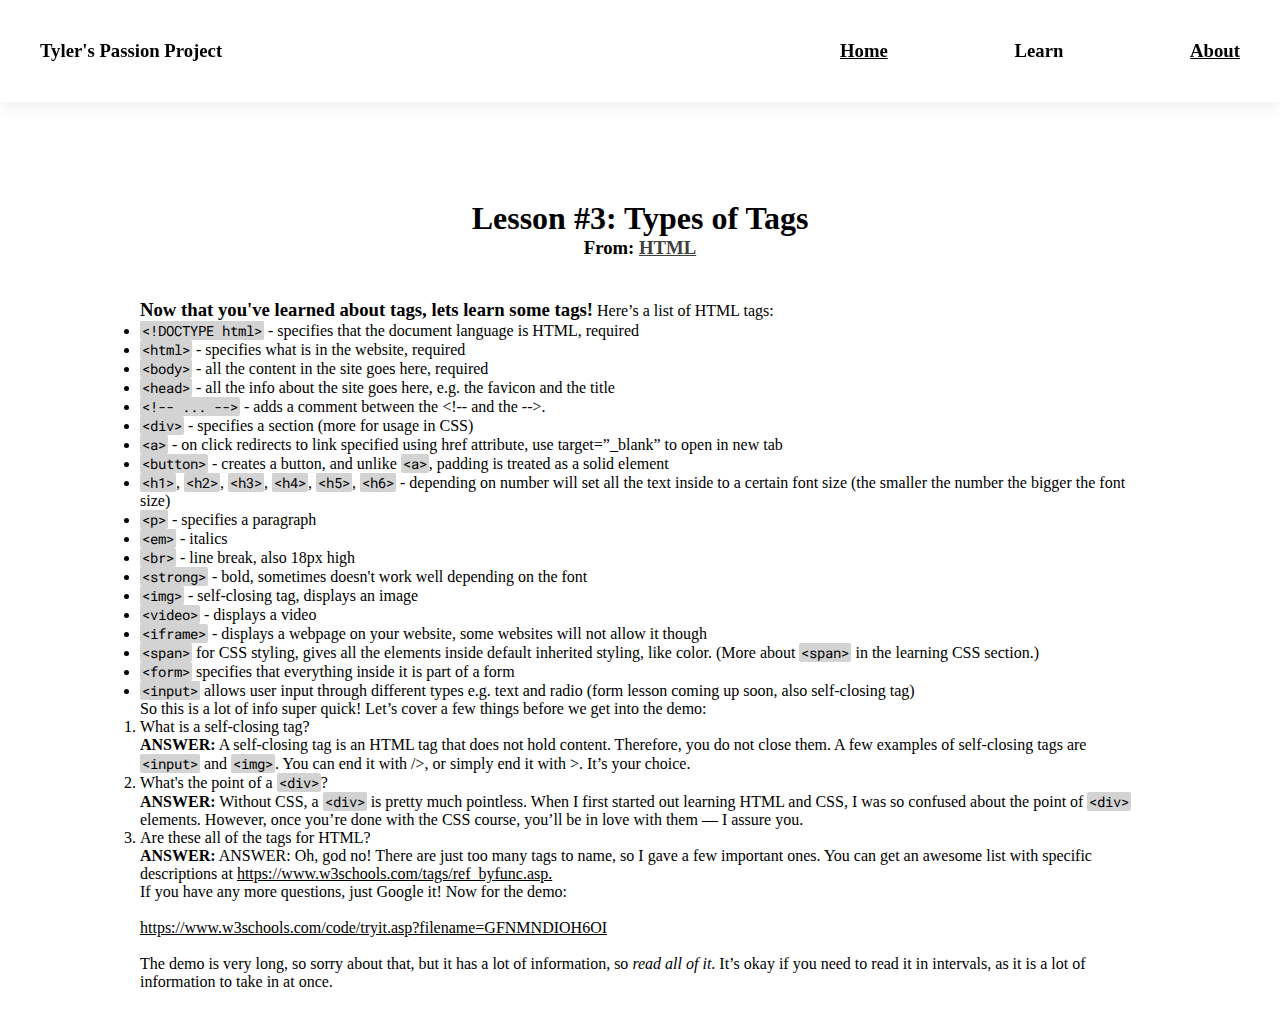
<file: lessons/html/types-of-tags.html>
<!DOCTYPE html>
<html lang="en">
<head>
    <meta charset="UTF-8">
    <meta name="viewport" content="width=device-width, initial-scale=1.0">
    <title>Tyler's Passion Project - Lesson #3</title>
    <link href="https://aquarial.ml/GT.css" rel="stylesheet" type="text/css">
    <link href="../lessons.css" rel="stylesheet" type="text/css">
    <script src="https://ajax.googleapis.com/ajax/libs/jquery/3.5.1/jquery.min.js"></script>
    <link href="favicon copy.ico" rel="shortcut icon">
    <link href="https://fonts.googleapis.com/css2?family=Roboto+Mono&display=swap" rel="stylesheet">
    <link href="/all.css" rel="stylesheet" type="text/css">
</head>
<body>
    <nav id="nav" class="section">
        <div class="fullfull">
            <div class="left">
                <h3 id="title">Tyler's Passion Project</h3>
            </div>
            <div class="right">
                <h3><a href="/">Home</a></h3>
                <h3 id="learn"><a>
                Learn
                <ul id="drop">
                    <li><a href=".">HTML</a></li>
                    <li><a href="/lessons/css/">CSS</a></li>
                    </ul>
                    </a>
                </h3>
                <h3><a href="/about/">About</a></h3>
            </div>
        </div>
    </nav>
    
    <div class="lessonhead">
        <h1>Lesson #3: Types of Tags</h1>
        <h3>From: <a style="--bg:rgb(63, 63, 63);" href=".">HTML</a></h5>
    </div>
    <div class="lessonhead actuallesson">
        <div class="text">
            <p><h3>Now that you've learned about tags, lets learn some tags!</h5>  Here’s a list of HTML tags:</p>
            <ul>
                <li><scode>!DOCTYPE html</scode> - specifies that the document language is HTML, required</li>
                <li><scode>html</scode> - specifies what is in the website, required</li>
                <li><scode>body</scode> - all the content in the site goes here, required</li>
                <li><scode>head</scode> - all the info about the site goes here, e.g. the favicon and the title</li>
                <li><scode>!-- ... --</scode> - adds a comment between the <ncode>&lt;!--</ncode> and the <ncode>--></ncode>.</li>
                <li><scode>div</scode> - specifies a section (more for usage in CSS)</li>
                <li><scode>a</scode> - on click redirects to link specified using <ncode>href</ncode> attribute, use <ncode>target=”_blank”</ncode> to open in new tab</li>
                <li><scode>button</scode> - creates a button, and unlike <scode>a</scode>, padding is treated as a solid element</li>
                <li><scode>h1</scode>, <scode>h2</scode>, <scode>h3</scode>, <scode>h4</scode>, <scode>h5</scode>, <scode>h6</scode> - depending on number will set all the text inside to a certain font size (the smaller the number the bigger the font size)
</li>
                <li><scode>p</scode> - specifies a paragraph</li>
                <li><scode>em</scode> - italics</li>
                <li><scode>br</scode> - line break, also 18px high</li>
                <li><scode>strong</scode> - bold, sometimes doesn't work well depending on the font</li>
                <li><scode>img</scode> - self-closing tag, displays an image</li>
                <li><scode>video</scode> - displays a video</li>
                <li><scode>iframe</scode> - displays a webpage on your website, some websites will not allow it though</li>
                <li><scode>span</scode> for CSS styling, gives all the elements inside default inherited styling, like <ncode>color</ncode>. (More about <scode>span</scode> in the learning CSS section.)</li>
                <li><scode>form</scode> specifies that everything inside it is part of a form</li>
                <li><scode>input</scode> allows user input through different types e.g. text and radio (form lesson coming up soon, also self-closing tag)</li>
        </ul>
        <p>So this is a lot of info super quick! Let’s cover a few things before we get into the demo:</p>
        <ol>
            <li>What is a self-closing tag?
                <br>
                <p class="leftpad"><strong>ANSWER:</strong> A self-closing tag is an HTML tag that does not hold content. Therefore, you do not close them. A few examples of self-closing tags are <scode>input</scode> and <scode>img</scode>. You can end it with /&gt;, or simply end it with &gt;. It’s your choice.</p>
            </li>
            <li>What's the point of a <scode>div</scode>?
                <br>
                <p class="leftpad"><strong>ANSWER:</strong> Without CSS, a <scode>div</scode> is pretty much pointless. When I first started out learning HTML and CSS, I was so confused about the point of <scode>div</scode> elements. However, once you’re done with the CSS course, you’ll be in love with them — I assure you.</p>
            </li>
            <li>Are these all of the tags for HTML?
                <br>
                <p class="leftpad"><strong>ANSWER:</strong> ANSWER: Oh, god no! There are just too many tags to name, so I gave a few important ones. You can get an awesome list with specific descriptions at <a class="gray" href="https://www.w3schools.com/tags/ref_byfunc.asp" target="_blank">https://www.w3schools.com/tags/ref_byfunc.asp.</a></p>
            </li>
        </ol>
        
        <p>If you have any more questions, just Google it! Now for the demo:</p>
        <br>
        <a class="gray" href="https://www.w3schools.com/code/tryit.asp?filename=GFNMNDIOH6OI">https://www.w3schools.com/code/tryit.asp?filename=GFNMNDIOH6OI</a>
        <br>
        <br>
        <p>The demo is very long, so sorry about that, but it has a lot of information, so <em>read all of it</em>. It’s okay if you need to read it in intervals, as it is a lot of information to take in at once.</p>
        </div>
    </div>

    <script src="../app copy.js"></script>
</body>
</html>
</file>
<file: index.css>
* {
    margin: 0;
    padding: 0;
}

:root {
    --input-o: rgb(131, 131, 131);
    --input-t: black;
}

body {
    text-align: center;
    -webkit-font-smoothing: antialiased;
	-moz-osx-font-smoothing: grayscale;
}

nav {
    padding: 40px 0;
    position: fixed;
    display: flex;
    flex: 1;
    height: 22px;
    background: white;
    width: 100vw;
    max-width: 100%;
    transition: padding ease-in-out .3s;
    z-index: 1000;
    box-shadow: 0 0 20px rgba(0, 0, 0, 0.1);
    /*.3s cubic-bezier(.17, .67, .36, 1.6)*/
}

.fullfull {
    width: 100vw;
    max-width: 100%;
    height: 22px;
    position: relative;
    left: 0;
}

nav .left {
    left: 0;
    position: absolute;
    padding-left: 40px;
}

nav .right {
    right: 0;
    position: absolute;
    padding-right: 40px;
    display: flex;
    flex: 1;
    justify-content: space-between;
    width: 400px;
}

#learn ul {
    list-style-type: none;
    padding: 20px;
    box-shadow: 0 0 20px rgba(0, 0, 0, 0.1);
    border-radius: 10px;
    top: 30px;
    position: absolute;
    left: 0;
    pointer-events: none;
    transform: translateY(5px);
    opacity: 0;
    transition-duration: .2s;
    background: white;
}

#learn ul li {
    padding: 10px;
    text-align: center;
}


/* #learn ul li:nth-child(2) {
    border-bottom: 1px solid lightgray;
} */

a::after {
    transform-origin: right center;
    background: black;
    height: 1px;
    width: 100%;
    content: "";
    position: absolute;
    left: 0;
    bottom: 0;
    transform: scaleX(0);
    transition: transform .3s;
}

a {
    position: relative;
    cursor: pointer;
}

a:hover::after {
    transform-origin: left center;
    transform: scaleX(1);
}

#learn:hover #drop {
    pointer-events: all;
    transform: translateY(0);
    opacity: 1;
    transition-duration: .2s;
    transition-delay: 0s;
}

#drop:hover {
    pointer-events: all;
    transform: translateY(0);
    opacity: 1;
    transition-duration: .2s;
    transition-delay: 0s;
}

#learn,
#learn a {
    position: relative;
    height: 50px;
}

/* .circle::after {
    width: 3.5px;
    height: 3.5px;
    border-radius: 50%;
    background: rgb(240, 37, 30);
    content: "";
    position: absolute;
    left: 1px;
    top: 3px;
    animation: none;
    -webkit-animation: none;
    transition: .6s;
    transform-origin: center;
    transform: scale(1);
    transform-box: fill-box;
}

#nav:hover .circle::after {
    animation: 1.5s pulse ease both;
    -webkit-animation: 1.5s pulse ease both;
}

.circle {
    position: relative;
}

.circle::before {
    content: "";
    position: absolute;
    width: 5px;
    height: 5px;
    background: white;
    left: 0;
    top: 3px;
} */

@keyframes pulse {
    0% {
        transform: scale(1);
    }
    10% {
        transform: scale(1.5);
    }
    20% {
        transform: scale(1.2);
    }
    30% {
        transform: scale(1.6)
    }
    50% {
        transform: scale(1.2)
    }
    70%,
    100% {
        transform: none;
        width: 3.5px;
        height: 3.5px;
        border-radius: 50%;
        background: rgb(240, 37, 30);
        content: "";
        position: absolute;
        left: 1px;
        top: 3px;
        animation: none;
        -webkit-animation: none;
        transition: .6s;
        transform-origin: center;
        transform-box: fill-box;
    }
}

.section {
    width: 100vw;
    max-width: 100%;
}

.head {
    background: lightblue;
    height: 765px;
    background: rgb(67, 102, 255);
    background: -moz-linear-gradient(0deg, rgba(67, 102, 255, 1) 0%, rgba(91, 145, 251, 1) 100%);
    background: -webkit-linear-gradient(0deg, rgba(67, 102, 255, 1) 0%, rgba(91, 145, 251, 1) 100%);
    background: linear-gradient(0deg, rgba(67, 102, 255, 1) 0%, rgba(91, 145, 251, 1) 100%);
    filter: progid: DXImageTransform.Microsoft.gradient(startColorstr="#4366ff", endColorstr="#5b91fb", GradientType=1);
}

#tri {
    -webkit-clip-path: polygon(50% 0%, 0% 100%, 100% 100%);
    clip-path: polygon(50% 0%, 0% 100%, 100% 100%);
    width: 650px;
    height: 650px;
    position: relative;
    left: 50%;
    top: 50%;
    transform: translate(-50%, -50%);
    background: rgba(1, 6, 53, 0.76);
    transition: .1s;
}

.fullw {
    width: 100vw;
    max-width: 100%;
}

.fullcenter {
    left: 50%;
    top: 50%;
    transform: translate(-50%, -50%);
}

.head.section .content {
    padding: 200px;
    align-items: center;
    display: flex;
}

.btn {
    padding: 15px 50px 15px 30px;
    position: relative;
    background-color: rgb(240, 37, 30);
    background-image: url(arrow.svg);
    background-position: 85% 50%;
    background-repeat: no-repeat;
    background-size: 12px;
    font-family: "GT Walsheim", sans-serif;
    cursor: pointer;
    font-size: 16px;
    z-index: 1;
    transition: .3s;
    outline: none;
    color: white;
    border: none;
    box-shadow: 0 10px 15px rgba(240, 37, 30, 0.3);
    border-radius: 5em;
}


/* .btn::before {
    transform-origin: center top;
    background: black;
    width: 100%;
    content: "";
    position: absolute;
    left: 0;
    bottom: 0;
    transform: scaleY(0);
    transition: transform .3s;
    height: 100%;
    z-index: -1;
}

.btn:hover::before {
    transform-origin: center bottom;
    transform: scaleY(1);
} */

.btn:hover {
    background-color: rgb(230, 35, 29);
    background-position: 88.5% 50%;
}

.btn:active {
    background-position: 85% 50%;
}


/* .btn:focus {
    box-shadow: 0 10px 15px rgba(240, 37, 30, 0.3), 0 0 0 5px rgba(230, 35, 29, 0.2);
} */


/* .btn::after {
    z-index: -2;
    background: black;
    display: none;
    animation: 1.5s zoom-out both;
    width: 70%;
    height: 100%;
    position: absolute;
    content: "";
    left: 0;
    top: 0;
}

.btn:focus::after {
    display: block;
} */

.section span {
    animation: 1s up both cubic-bezier(.33, .5, .57, 1.4);
    position: relative;
    transition: .1s;
}

.section .o {
    animation-delay: 0.5s;
}

.section .t {
    animation-delay: 0.7s;
}

.section .m {
    animation-delay: 0.9s;
}

.section .f {
    animation-delay: 1.1s;
}

@keyframes up {
    0% {
        top: 37px;
        opacity: 0;
    }
    100% {
        top: 0;
        opacity: 1;
    }
}

@keyframes zoom-out {
    0% {
        transform: scale(0.9);
        opacity: 0.5;
    }
    100% {
        transform: scale(1.4);
        opacity: 0;
    }
}

img {
    user-select: none;
}

.animcircle {
    transition: .1s;
}

.xcenter {
    left: 50%;
    transform: translateX(-50%)
}

.ycenter {
    top: 50%;
    transform: translateY(-50%)
}

.parallaximgo {
    width: 900px;
    /* background-image: url(https://c1.wallpaperflare.com/preview/333/762/426/entrepreneur-start-start-up-career.jpg);
    background-repeat: no-repeat;
    background-size: cover; */
    background-color: rgb(111, 136, 247);
    height: 300px;
    left: 50%;
    transform: translateX(-50%);
    position: relative;
    border-radius: 20px;
    transition: .1s;
}

.bunder::after {
    height: 10px;
    position: absolute;
    background: rgb(247, 111, 111);
    content: '';
    width: 100%;
    left: 0;
    bottom: -2px;
}

.bunder {
    position: relative;
    width: fit-content;
    margin-bottom: 20px;
}

.input {
    padding-top: 20px;
    border: none;
    outline: none;
    font-family: 'GT Walsheim', sans-serif;
    font-size: 16px;
    width: 175px;
}

.labelt {
    width: 100%;
    height: 100%;
    border-bottom: 2px solid var(--input-o);
    position: absolute;
    left: 0;
    pointer-events: none;
}

.labelt .title {
    position: absolute !important;
    left: 0;
    top: 17px;
    animation: none !important;
    transition: .2s;
}

.form {
    position: relative;
    width: fit-content;
    height: fit-content;
    display: grid;
    grid-row-gap: 10px;
    transition: .2s;
}

.input:valid+.labelt .title,
.input:focus+.labelt .title {
    transform: translateY(-100%);
    font-size: 12px;
}

.input:focus+.labelt {
    color: var(--input-t);
}

.input:focus+.labelt::after {
    color: var(--input-t);
    transform: scaleX(1);
}

.labelt::after {
    width: 100%;
    height: 2px;
    background: var(--input-t);
    content: '';
    position: absolute;
    left: 0;
    bottom: -2px;
    transform: scaleX(0);
    transition: .2s;
    transform-origin: left;
}

.form div {
    position: relative;
    height: 38px;
}

.labelt span {
    color: var(--input-o);
    font-size: 16px;
}

.input:focus+.labelt span {
    color: var(--input-t);
}

.zoom {
    padding: 12px 24px;
    background: transparent;
    border: none;
    cursor: pointer;
    position: relative;
    z-index: 1;
}

.zoom::before {
    z-index: -1;
    width: 100%;
    height: 100%;
    background: lightgray;
    transform: scale(0);
    content: '';
    position: absolute;
    left: 0;
    top: 0;
    transition: .1s;
    border-radius: 5px;
}

.zoom:hover::before {
    transform: scale(1);
}
</file>
<file: all.css>
@media only screen and (max-width: 780px) {
  body {
    display: none;
  }
}
</file>
<file: lessons/css/index.css>
/* Master CSS */

* {
    margin: 0;
    padding: 0;
}

:root {
    --input-o: rgb(131, 131, 131);
    --input-t: black;
}

body {
    text-align: center;
    -webkit-font-smoothing: antialiased;
	-moz-osx-font-smoothing: grayscale;
}

nav {
    padding: 40px 0;
    position: fixed;
    display: flex;
    flex: 1;
    height: 22px;
    background: white;
    width: 100vw;
    max-width: 100%;
    transition: padding ease-in-out .3s;
    z-index: 1000;
    box-shadow: 0 0 20px rgba(0, 0, 0, 0.1);
    /*.3s cubic-bezier(.17, .67, .36, 1.6)*/
}

.fullfull {
    width: 100vw;
    max-width: 100%;
    height: 22px;
    position: relative;
    left: 0;
}

nav .left {
    left: 0;
    position: absolute;
    padding-left: 40px;
}

nav .right {
    right: 0;
    position: absolute;
    padding-right: 40px;
    display: flex;
    flex: 1;
    justify-content: space-between;
    width: 400px;
}

#learn ul {
    list-style-type: none;
    padding: 20px;
    box-shadow: 0 0 20px rgba(0, 0, 0, 0.1);
    border-radius: 10px;
    top: 30px;
    position: absolute;
    left: 0;
    pointer-events: none;
    transform: translateY(5px);
    opacity: 0;
    transition-duration: .2s;
    background: white;
}

#learn ul li {
    padding: 10px;
    text-align: center;
}


/* #learn ul li:nth-child(2) {
    border-bottom: 1px solid lightgray;
} */

a::after {
    transform-origin: right center;
    background: var(--bg);
    height: 1px;
    width: 100%;
    content: "";
    position: absolute;
    left: 0;
    bottom: 0;
    transform: scaleX(0);
    transition: transform .3s;
}

a {
    position: relative;
    cursor: pointer;
    color: var(--bg);
}

a:hover::after {
    transform-origin: left center;
    transform: scaleX(1);
}

#learn:hover #drop {
    pointer-events: all;
    transform: translateY(0);
    opacity: 1;
    transition-duration: .2s;
    transition-delay: 0s;
}

#drop:hover {
    pointer-events: all;
    transform: translateY(0);
    opacity: 1;
    transition-duration: .2s;
    transition-delay: 0s;
}

#learn,
#learn a {
    position: relative;
    height: 50px;
}

/* .circle::after {
    width: 3.5px;
    height: 3.5px;
    border-radius: 50%;
    background: rgb(240, 37, 30);
    content: "";
    position: absolute;
    left: 1px;
    top: 3px;
    animation: none;
    -webkit-animation: none;
    transition: .6s;
    transform-origin: center;
    transform: scale(1);
    transform-box: fill-box;
}
#nav:hover .circle::after {
    animation: 1.5s pulse ease both;
    -webkit-animation: 1.5s pulse ease both;
}
.circle {
    position: relative;
}
.circle::before {
    content: "";
    position: absolute;
    width: 5px;
    height: 5px;
    background: white;
    left: 0;
    top: 3px;
} */

@keyframes pulse {
    0% {
        transform: scale(1);
    }
    10% {
        transform: scale(1.5);
    }
    20% {
        transform: scale(1.2);
    }
    30% {
        transform: scale(1.6)
    }
    50% {
        transform: scale(1.2)
    }
    70%,
    100% {
        transform: none;
        width: 3.5px;
        height: 3.5px;
        border-radius: 50%;
        background: rgb(240, 37, 30);
        content: "";
        position: absolute;
        left: 1px;
        top: 3px;
        animation: none;
        -webkit-animation: none;
        transition: .6s;
        transform-origin: center;
        transform-box: fill-box;
    }
}

.section {
    width: 100vw;
    max-width: 100%;
}

.btn {
    padding: 15px 50px 15px 30px;
    position: relative;
    background-color: rgb(240, 37, 30);
    background-image: url(arrow.svg);
    background-position: 85% 50%;
    background-repeat: no-repeat;
    background-size: 12px;
    font-family: "GT Walsheim", sans-serif;
    cursor: pointer;
    font-size: 16px;
    z-index: 1;
    transition: .3s;
    outline: none;
    color: white;
    border: none;
    box-shadow: 0 10px 15px rgba(240, 37, 30, 0.3);
    border-radius: 5em;
}


/* .btn::before {
    transform-origin: center top;
    background: black;
    width: 100%;
    content: "";
    position: absolute;
    left: 0;
    bottom: 0;
    transform: scaleY(0);
    transition: transform .3s;
    height: 100%;
    z-index: -1;
}
.btn:hover::before {
    transform-origin: center bottom;
    transform: scaleY(1);
} */

.btn:hover {
    background-color: rgb(230, 35, 29);
    background-position: 88.5% 50%;
}

.btn:active {
    background-position: 85% 50%;
}


/* .btn:focus {
    box-shadow: 0 10px 15px rgba(240, 37, 30, 0.3), 0 0 0 5px rgba(230, 35, 29, 0.2);
} */


/* .btn::after {
    z-index: -2;
    background: black;
    display: none;
    animation: 1.5s zoom-out both;
    width: 70%;
    height: 100%;
    position: absolute;
    content: "";
    left: 0;
    top: 0;
}
.btn:focus::after {
    display: block;
} */

.lessonhead {
    padding: 40px;
    width: calc(100% - 80px);
    padding-top: 200px;
}

.actuallesson h3 {
    display: inline;
}

.actuallesson {
    padding-top: 0;
    text-align: left;
}

.actuallesson .text {
    padding: 0 100px;
}

.actuallesson iframe {
    margin: 40px 0;
}

nav a {
    --bg: black;
}

scode {
    background: lightgray;
    border-radius: 2px;
    color: black;
    display: inline;
    font-family: 'Roboto Mono', monospace;
    font-size: 14px;
    padding: 0 2px;
}

scode::before {
    content: '<';
    display: inline;
}

scode::after {
    content: '>';
    display: inline;
}

/* End of master cSS */

.full {
    width: calc(100% - 400px);
    padding: 200px;
}

.alllessons {
    display: grid;
    grid-template-columns: calc(100% / 3 - 10px) calc(100% / 3 - 20px) calc(100% / 3 - 10px);
    grid-column-gap: 20px;
	grid-row-gap: 20px;
}

.lesson {
    padding: 40px;
    width: calc(100% - 80px);
    border-radius: 10px;
    background: white;
    box-shadow: 0 0 20px rgba(0, 0, 0, 0.1);
    cursor: pointer;
    transition: all 0.275s cubic-bezier(.77,0,.2,2.25);
    -webkit-transition: all 0.275s cubic-bezier(.77,0,.2,2.25);
    -moz-transition: all 0.275s cubic-bezier(.77,0,.2,2.25);
    -ms-transition: all 0.275s cubic-bezier(.77,0,.2,2.25);
    -o-transition: all 0.275s cubic-bezier(.77,0,.2,2.25);
    position: relative;
    top: 0;
}

.lesson h3 {
    background: rgb(67,102,255);
background: -moz-linear-gradient(318deg, rgba(67,102,255,1) 0%, rgba(91,239,251,1) 100%);
background: -webkit-linear-gradient(318deg, rgba(67,102,255,1) 0%, rgba(91,239,251,1) 100%);
background: linear-gradient(318deg, rgba(67,102,255,1) 0%, rgba(91,239,251,1) 100%);
    background-clip: text;
-webkit-background-clip: text;
    -webkit-text-fill-color: transparent;
}

.alllessons a:nth-child(2) h3 {
    filter: hue-rotate(50deg);
}

.alllessons a:nth-child(3) h3 {
    filter: hue-rotate(100deg);
}

.lesson:hover {
    transform: scale(0.975);
    -webkit-transform: scale(0.975);
    -moz-transform: scale(0.975);
    -ms-transform: scale(0.975);
    -o-transform: scale(0.975);
}

.lesson:active {
    top: 5px;
}

a {
    text-decoration: none;
}

.lesson h3, .lesson h4 {
    white-space: nowrap;
    text-overflow: ellipsis;
    overflow: hidden;
}
</file>
<file: lessons/html/index.css>
/* Master CSS */

* {
    margin: 0;
    padding: 0;
}

:root {
    --input-o: rgb(131, 131, 131);
    --input-t: black;
}

body {
    text-align: center;
    -webkit-font-smoothing: antialiased;
	-moz-osx-font-smoothing: grayscale;
}

nav {
    padding: 40px 0;
    position: fixed;
    display: flex;
    flex: 1;
    height: 22px;
    background: white;
    width: 100vw;
    max-width: 100%;
    transition: padding ease-in-out .3s;
    z-index: 1000;
    box-shadow: 0 0 20px rgba(0, 0, 0, 0.1);
    /*.3s cubic-bezier(.17, .67, .36, 1.6)*/
}

.fullfull {
    width: 100vw;
    max-width: 100%;
    height: 22px;
    position: relative;
    left: 0;
}

nav .left {
    left: 0;
    position: absolute;
    padding-left: 40px;
}

nav .right {
    right: 0;
    position: absolute;
    padding-right: 40px;
    display: flex;
    flex: 1;
    justify-content: space-between;
    width: 400px;
}

#learn ul {
    list-style-type: none;
    padding: 20px;
    box-shadow: 0 0 20px rgba(0, 0, 0, 0.1);
    border-radius: 10px;
    top: 30px;
    position: absolute;
    left: 0;
    pointer-events: none;
    transform: translateY(5px);
    opacity: 0;
    transition-duration: .2s;
    background: white;
}

#learn ul li {
    padding: 10px;
    text-align: center;
}


/* #learn ul li:nth-child(2) {
    border-bottom: 1px solid lightgray;
} */

a::after {
    transform-origin: right center;
    background: var(--bg);
    height: 1px;
    width: 100%;
    content: "";
    position: absolute;
    left: 0;
    bottom: 0;
    transform: scaleX(0);
    transition: transform .3s;
}

a {
    position: relative;
    cursor: pointer;
    color: var(--bg);
}

a:hover::after {
    transform-origin: left center;
    transform: scaleX(1);
}

#learn:hover #drop {
    pointer-events: all;
    transform: translateY(0);
    opacity: 1;
    transition-duration: .2s;
    transition-delay: 0s;
}

#drop:hover {
    pointer-events: all;
    transform: translateY(0);
    opacity: 1;
    transition-duration: .2s;
    transition-delay: 0s;
}

#learn,
#learn a {
    position: relative;
    height: 50px;
}

/* .circle::after {
    width: 3.5px;
    height: 3.5px;
    border-radius: 50%;
    background: rgb(240, 37, 30);
    content: "";
    position: absolute;
    left: 1px;
    top: 3px;
    animation: none;
    -webkit-animation: none;
    transition: .6s;
    transform-origin: center;
    transform: scale(1);
    transform-box: fill-box;
}

#nav:hover .circle::after {
    animation: 1.5s pulse ease both;
    -webkit-animation: 1.5s pulse ease both;
}

.circle {
    position: relative;
}

.circle::before {
    content: "";
    position: absolute;
    width: 5px;
    height: 5px;
    background: white;
    left: 0;
    top: 3px;
} */

@keyframes pulse {
    0% {
        transform: scale(1);
    }
    10% {
        transform: scale(1.5);
    }
    20% {
        transform: scale(1.2);
    }
    30% {
        transform: scale(1.6)
    }
    50% {
        transform: scale(1.2)
    }
    70%,
    100% {
        transform: none;
        width: 3.5px;
        height: 3.5px;
        border-radius: 50%;
        background: rgb(240, 37, 30);
        content: "";
        position: absolute;
        left: 1px;
        top: 3px;
        animation: none;
        -webkit-animation: none;
        transition: .6s;
        transform-origin: center;
        transform-box: fill-box;
    }
}

.section {
    width: 100vw;
    max-width: 100%;
}

.btn {
    padding: 15px 50px 15px 30px;
    position: relative;
    background-color: rgb(240, 37, 30);
    background-image: url(arrow.svg);
    background-position: 85% 50%;
    background-repeat: no-repeat;
    background-size: 12px;
    font-family: "GT Walsheim", sans-serif;
    cursor: pointer;
    font-size: 16px;
    z-index: 1;
    transition: .3s;
    outline: none;
    color: white;
    border: none;
    box-shadow: 0 10px 15px rgba(240, 37, 30, 0.3);
    border-radius: 5em;
}


/* .btn::before {
    transform-origin: center top;
    background: black;
    width: 100%;
    content: "";
    position: absolute;
    left: 0;
    bottom: 0;
    transform: scaleY(0);
    transition: transform .3s;
    height: 100%;
    z-index: -1;
}

.btn:hover::before {
    transform-origin: center bottom;
    transform: scaleY(1);
} */

.btn:hover {
    background-color: rgb(230, 35, 29);
    background-position: 88.5% 50%;
}

.btn:active {
    background-position: 85% 50%;
}


/* .btn:focus {
    box-shadow: 0 10px 15px rgba(240, 37, 30, 0.3), 0 0 0 5px rgba(230, 35, 29, 0.2);
} */


/* .btn::after {
    z-index: -2;
    background: black;
    display: none;
    animation: 1.5s zoom-out both;
    width: 70%;
    height: 100%;
    position: absolute;
    content: "";
    left: 0;
    top: 0;
}

.btn:focus::after {
    display: block;
} */

.lessonhead {
    padding: 40px;
    width: calc(100% - 80px);
    padding-top: 200px;
}

.actuallesson h3 {
    display: inline;
}

.actuallesson {
    padding-top: 0;
    text-align: left;
}

.actuallesson .text {
    padding: 0 100px;
}

.actuallesson iframe {
    margin: 40px 0;
}

nav a {
    --bg: black;
}

scode {
    background: lightgray;
    border-radius: 2px;
    color: black;
    display: inline;
    font-family: 'Roboto Mono', monospace;
    font-size: 14px;
    padding: 0 2px;
}

scode::before {
    content: '<';
    display: inline;
}

scode::after {
    content: '>';
    display: inline;
}

/* End of master cSS */

.full {
    width: calc(100% - 400px);
    padding: 200px;
}

.alllessons {
    display: grid;
    grid-template-columns: calc(100% / 3 - 10px) calc(100% / 3 - 20px) calc(100% / 3 - 10px);
    grid-column-gap: 20px;
	grid-row-gap: 20px;
}

.lesson {
    padding: 40px;
    width: calc(100% - 80px);
    border-radius: 10px;
    background: white;
    box-shadow: 0 0 20px rgba(0, 0, 0, 0.1);
    cursor: pointer;
    transition: all 0.275s cubic-bezier(.77,0,.2,2.25);
    -webkit-transition: all 0.275s cubic-bezier(.77,0,.2,2.25);
    -moz-transition: all 0.275s cubic-bezier(.77,0,.2,2.25);
    -ms-transition: all 0.275s cubic-bezier(.77,0,.2,2.25);
    -o-transition: all 0.275s cubic-bezier(.77,0,.2,2.25);
    position: relative;
    top: 0;
}

.lesson h3 {
    background: rgb(67,102,255);
background: -moz-linear-gradient(318deg, rgba(67,102,255,1) 0%, rgba(91,239,251,1) 100%);
background: -webkit-linear-gradient(318deg, rgba(67,102,255,1) 0%, rgba(91,239,251,1) 100%);
background: linear-gradient(318deg, rgba(67,102,255,1) 0%, rgba(91,239,251,1) 100%);
    background-clip: text;
-webkit-background-clip: text;
    -webkit-text-fill-color: transparent;
}

.alllessons a:nth-child(2) h3 {
    filter: hue-rotate(50deg);
}

.alllessons a:nth-child(3) h3 {
    filter: hue-rotate(100deg);
}

.lesson:hover {
    transform: scale(0.975);
    -webkit-transform: scale(0.975);
    -moz-transform: scale(0.975);
    -ms-transform: scale(0.975);
    -o-transform: scale(0.975);
}

.lesson:active {
    top: 5px;
}

a {
    text-decoration: none;
}

.lesson h3, .lesson h4 {
    white-space: nowrap;
    text-overflow: ellipsis;
    overflow: hidden;
}
</file>
<file: lessons/lessons.css>
* {
    margin: 0;
    padding: 0;
}

:root {
    --input-o: rgb(131, 131, 131);
    --input-t: black;
}

body {
    text-align: center;
    -webkit-font-smoothing: antialiased;
	-moz-osx-font-smoothing: grayscale;
}

nav {
    padding: 40px 0;
    position: fixed;
    display: flex;
    flex: 1;
    height: 22px;
    background: white;
    width: 100vw;
    max-width: 100%;
    transition: padding ease-in-out .3s;
    z-index: 1000;
    box-shadow: 0 0 20px rgba(0, 0, 0, 0.1);
    /*.3s cubic-bezier(.17, .67, .36, 1.6)*/
}

.fullfull {
    width: 100vw;
    max-width: 100%;
    height: 22px;
    position: relative;
    left: 0;
}

nav .left {
    left: 0;
    position: absolute;
    padding-left: 40px;
}

nav .right {
    right: 0;
    position: absolute;
    padding-right: 40px;
    display: flex;
    flex: 1;
    justify-content: space-between;
    width: 400px;
}

#learn ul {
    list-style-type: none;
    padding: 20px;
    box-shadow: 0 0 20px rgba(0, 0, 0, 0.1);
    border-radius: 10px;
    top: 30px;
    position: absolute;
    left: 0;
    pointer-events: none;
    transform: translateY(5px);
    opacity: 0;
    transition-duration: .2s;
    background: white;
}

#learn ul li {
    padding: 10px;
    text-align: center;
}


/* #learn ul li:nth-child(2) {
    border-bottom: 1px solid lightgray;
} */

a::after {
    transform-origin: right center;
    background: var(--bg);
    height: 1px;
    width: 100%;
    content: "";
    position: absolute;
    left: 0;
    bottom: 0;
    transform: scaleX(0);
    transition: transform .3s;
}

a {
    position: relative;
    cursor: pointer;
    color: var(--bg);
}

a:hover::after {
    transform-origin: left center;
    transform: scaleX(1);
}

#learn:hover #drop {
    pointer-events: all;
    transform: translateY(0);
    opacity: 1;
    transition-duration: .2s;
    transition-delay: 0s;
}

#drop:hover {
    pointer-events: all;
    transform: translateY(0);
    opacity: 1;
    transition-duration: .2s;
    transition-delay: 0s;
}

#learn,
#learn a {
    position: relative;
    height: 50px;
}

/* .circle::after {
    width: 3.5px;
    height: 3.5px;
    border-radius: 50%;
    background: rgb(240, 37, 30);
    content: "";
    position: absolute;
    left: 1px;
    top: 3px;
    animation: none;
    -webkit-animation: none;
    transition: .6s;
    transform-origin: center;
    transform: scale(1);
    transform-box: fill-box;
}

#nav:hover .circle::after {
    animation: 1.5s pulse ease both;
    -webkit-animation: 1.5s pulse ease both;
}

.circle {
    position: relative;
}

.circle::before {
    content: "";
    position: absolute;
    width: 5px;
    height: 5px;
    background: white;
    left: 0;
    top: 3px;
} */

@keyframes pulse {
    0% {
        transform: scale(1);
    }
    10% {
        transform: scale(1.5);
    }
    20% {
        transform: scale(1.2);
    }
    30% {
        transform: scale(1.6)
    }
    50% {
        transform: scale(1.2)
    }
    70%,
    100% {
        transform: none;
        width: 3.5px;
        height: 3.5px;
        border-radius: 50%;
        background: rgb(240, 37, 30);
        content: "";
        position: absolute;
        left: 1px;
        top: 3px;
        animation: none;
        -webkit-animation: none;
        transition: .6s;
        transform-origin: center;
        transform-box: fill-box;
    }
}

.section {
    width: 100vw;
    max-width: 100%;
}

.btn {
    padding: 15px 50px 15px 30px;
    position: relative;
    background-color: rgb(240, 37, 30);
    background-image: url(arrow.svg);
    background-position: 85% 50%;
    background-repeat: no-repeat;
    background-size: 12px;
    font-family: "GT Walsheim", sans-serif;
    cursor: pointer;
    font-size: 16px;
    z-index: 1;
    transition: .3s;
    outline: none;
    color: white;
    border: none;
    box-shadow: 0 10px 15px rgba(240, 37, 30, 0.3);
    border-radius: 5em;
}


/* .btn::before {
    transform-origin: center top;
    background: black;
    width: 100%;
    content: "";
    position: absolute;
    left: 0;
    bottom: 0;
    transform: scaleY(0);
    transition: transform .3s;
    height: 100%;
    z-index: -1;
}

.btn:hover::before {
    transform-origin: center bottom;
    transform: scaleY(1);
} */

.btn:hover {
    background-color: rgb(230, 35, 29);
    background-position: 88.5% 50%;
}

.btn:active {
    background-position: 85% 50%;
}


/* .btn:focus {
    box-shadow: 0 10px 15px rgba(240, 37, 30, 0.3), 0 0 0 5px rgba(230, 35, 29, 0.2);
} */


/* .btn::after {
    z-index: -2;
    background: black;
    display: none;
    animation: 1.5s zoom-out both;
    width: 70%;
    height: 100%;
    position: absolute;
    content: "";
    left: 0;
    top: 0;
}

.btn:focus::after {
    display: block;
} */

.lessonhead {
    padding: 40px;
    width: calc(100% - 80px);
    padding-top: 200px;
}

.actuallesson h3 {
    display: inline;
}

.actuallesson {
    padding-top: 0;
    text-align: left;
}

.actuallesson .text {
    padding: 0 100px;
}

.actuallesson iframe {
    margin: 40px 0;
}

nav a {
    --bg: black;
}

scode {
    background: lightgray;
    border-radius: 2px;
    color: black;
    display: inline;
    font-family: 'Roboto Mono', monospace;
    font-size: 14px;
    padding: 0 2px;
}

scode::before {
    content: '<';
    display: inline;
}

scode::after {
    content: '>';
    display: inline;
}
</file>
